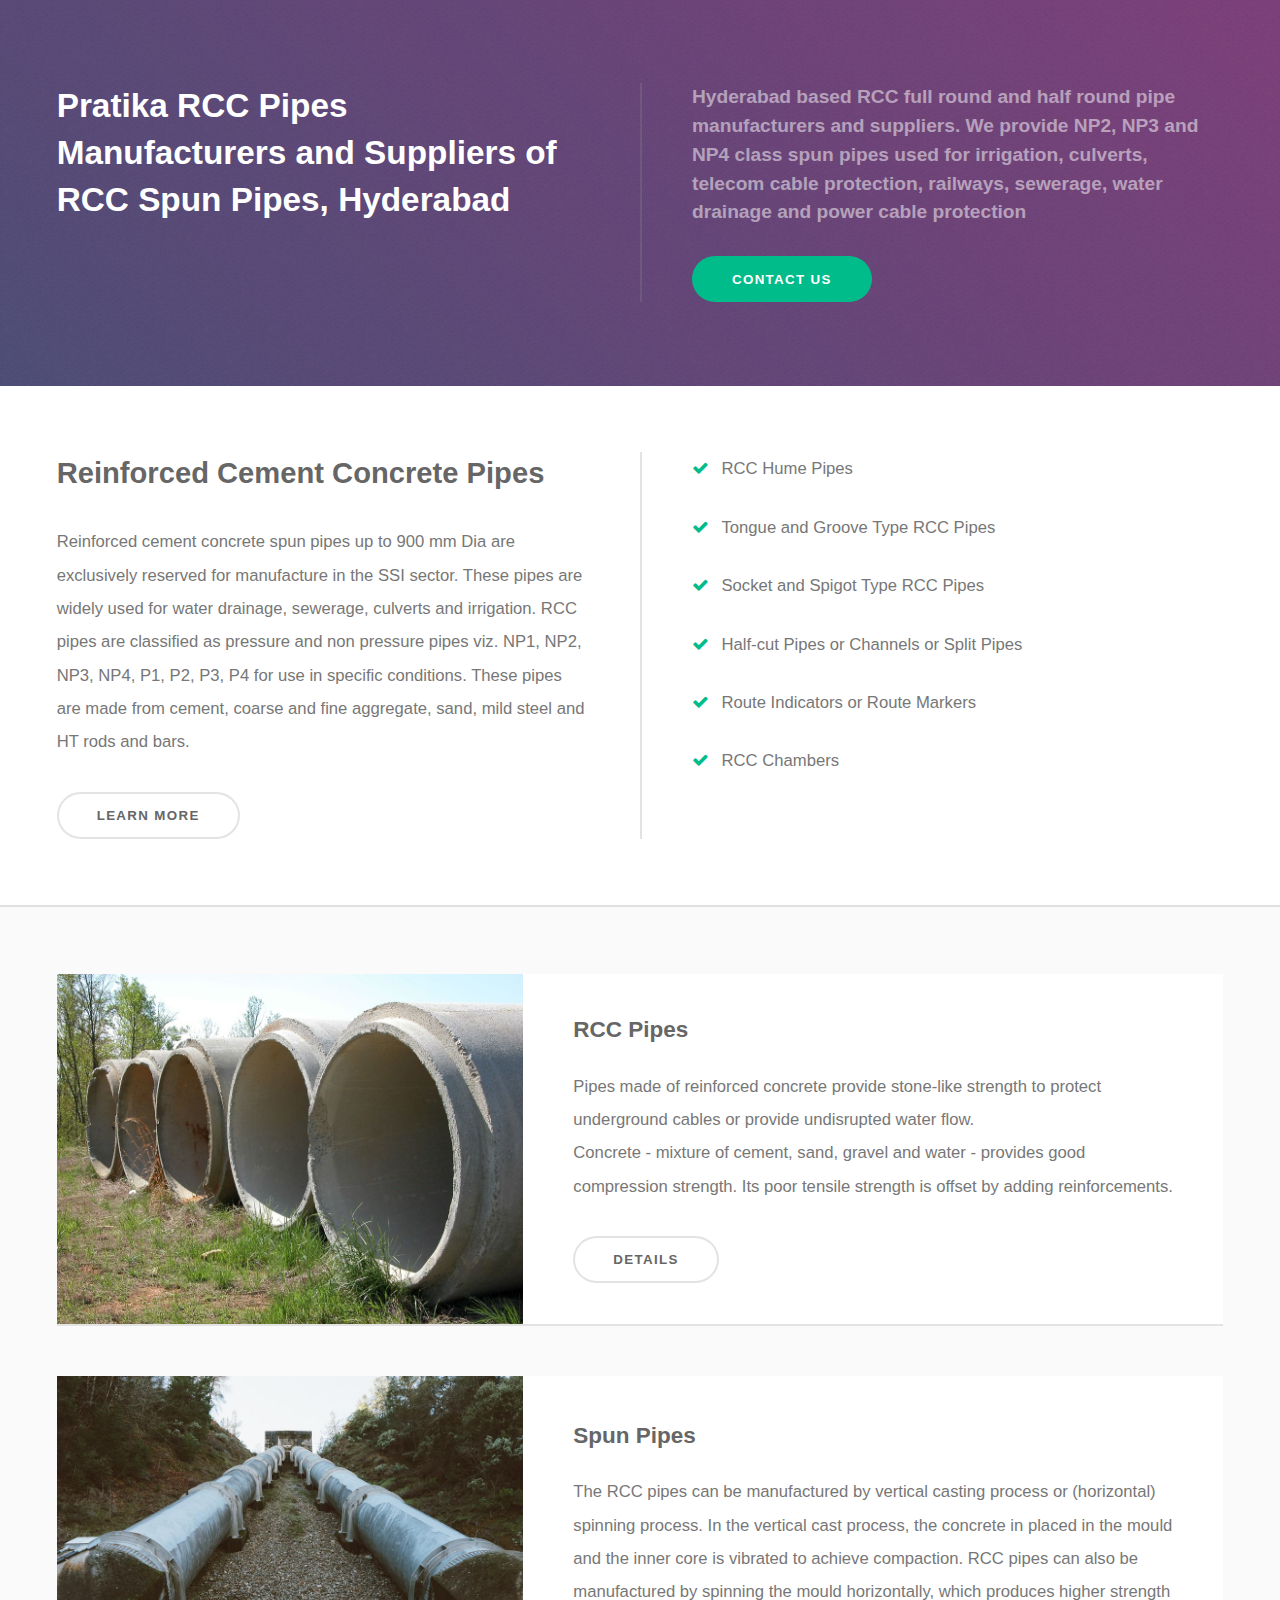
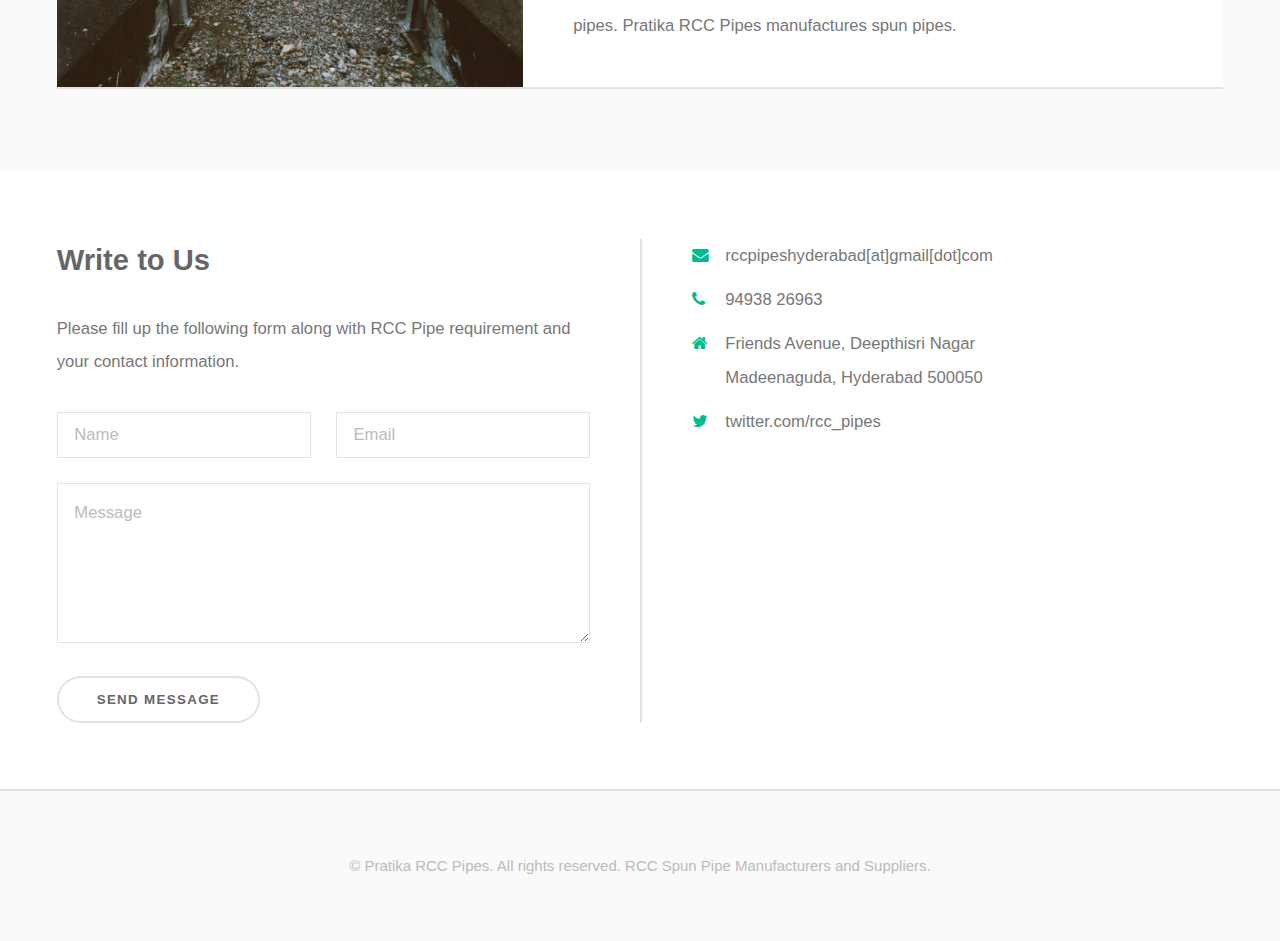
<file: index.html>
<!DOCTYPE HTML>
<html lang="en">
	<head>
		<title>Pratika RCC Pipes - RCC Pipe Manufacturers and Suppliers Hyderabad</title>
		<meta name="description" content="Hyderabad based RCC full round and half round pipe manufacturers and suppliers. We provide NP2, NP3, NP4 class spun pipes used for irrigation, culverts, telecom cable protection, railways, sewerage, water drainage and power cable protection.">
		<meta charset="utf-8" />
		<meta name="author" content="Pratika RCC Pipes (https://twitter.com/rcc_pipes)">
		<meta name="viewport" content="width=device-width, initial-scale=1" />
		  <meta property="og:site_name" content="Pratika RCC Pipes">
		  <meta property="og:title" content="Pratika RCC Pipes - RCC Pipe Manufacturers and Suppliers Hyderabad">
		  <meta property="og:description" content="Hyderabad based RCC full round and half round pipe manufacturers and suppliers. We provide NP2, NP3, NP4 class spun pipes used for irrigation, culverts, telecom cable protection, railways, sewerage, water drainage and power cable protection.">
		  <meta property="og:type" content="website">
		  <meta property="og:image" content="https://raw.githubusercontent.com/rccpipes/rccpipes.github.io/master/pratika-rcc-pipes.jpg">
		  <meta property="og:url" content="http://pratikarccpipes.com">
		<link rel="icon" href="/assets/favicon.ico" type="image/x-icon" />
		<link rel="icon" type="image/png" sizes="192x192"  href="/images/android-icon-192x192.png">
		<!--[if lte IE 8]><script src="assets/js/ie/html5shiv.js"></script><![endif]-->
		<link rel="stylesheet" href="assets/css/main.css" />
		<!--[if lte IE 9]><link rel="stylesheet" href="assets/css/ie9.css" /><![endif]-->
	</head>
	<body>

		<!-- Banner -->
			<section id="banner">
				<div class="inner split">
					<section>
						<h1>Pratika RCC Pipes</h1><h2><a href="http://pratikarccpipes.com">Manufacturers and Suppliers of RCC Spun Pipes, Hyderabad</a></h2>
					</section>
					<section>
						<p>Hyderabad based RCC full round and half round pipe manufacturers and suppliers. We provide NP2, NP3 and NP4 class spun pipes used for irrigation, culverts, telecom cable protection, railways, sewerage, water drainage and power cable protection</p>
						<ul class="actions">
							<li><a href="/rcc-pipe-supplier-contact.html" class="button special">Contact Us</a></li>
						</ul>
					</section>
				</div>
			</section>

		<!-- One -->
			<section id="one" class="wrapper">
				<div class="inner split">
					<section>
						<h2>Reinforced Cement Concrete Pipes</h2>
						<p>Reinforced cement concrete spun pipes up to 900 mm Dia are exclusively reserved for manufacture in the SSI sector. These pipes are widely used for water drainage, sewerage, culverts and irrigation. RCC pipes are classified as pressure and non pressure pipes viz. NP1, NP2, NP3, NP4, P1, P2, P3, P4 for use in specific conditions. These pipes are made from cement, coarse and fine aggregate, sand, mild steel and HT rods and bars.</p>
						<ul class="actions">
							<li><a href="/product-catalog.html" class="button alt">Learn more</a></li>
						</ul>
					</section>
					<section>
						<ul class="checklist">
							<li>RCC Hume Pipes</li>
							<li>Tongue and Groove Type RCC Pipes</li>
							<li>Socket and Spigot Type RCC Pipes</li>
							<li>Half-cut Pipes or Channels or Split Pipes</li>
							<li>Route Indicators or Route Markers </li>
							<li>RCC Chambers</li>
						</ul>
					</section>
				</div>
			</section>

		<!-- Two -->
			<section id="two" class="wrapper style2 alt">
				<div class="inner">
					<div class="spotlight">
						<div class="image">
							<img src="images/rcc-spun-pipe-hyderabad.jpg" alt="RCC Hume Pipes Hyderabad" />
						</div>
						<div class="content">
							<h3>RCC Pipes</h3>
							<p>Pipes made of reinforced concrete provide stone-like strength to protect underground cables or provide undisrupted water flow. <br/> Concrete - mixture of cement, sand, gravel and water - provides good compression strength. Its poor tensile strength is offset by adding reinforcements. </p>
							<ul class="actions">
								<li><a href="/product-catalog.html" class="button alt">Details</a></li>
							</ul>
						</div>
					</div>
					<div class="spotlight">
						<div class="image">
							<img src="images/rcc-full-round-pipe-hyderabad.jpg" alt="Rcc spun pipes Hyderabad" />
						</div>
						<div class="content">
							<h3>Spun Pipes</h3>
							<p>The RCC pipes can be manufactured by vertical casting process or (horizontal) spinning process. In the vertical cast process, the concrete in placed in the mould and the inner core is vibrated to achieve compaction. RCC pipes can also be manufactured by spinning the mould horizontally, which  produces higher strength pipes. Pratika RCC Pipes manufactures spun pipes.</p>
						</div>
					</div>
				</div>
			</section>

		<!-- Contact -->
			<section id="contact" class="wrapper">
				<div class="inner split">
					<section>
						<h2>Write to Us</h2>
						<p>Please fill up the following form along with RCC Pipe requirement and your contact information.</p>
						<form action="https://formspree.io/rccpipeshyderabad+sitelisting@gmail.com" class="alt" method="POST">
							<div class="row uniform">
								<div class="6u 12u$(xsmall)">
									<input name="name" placeholder="Name" type="text">
								</div>
								<div class="6u$ 12u$(xsmall)">
									<input name="email" placeholder="Email" type="email">
								</div>
								<div class="12u$">
									<textarea name="message" placeholder="Message" rows="4"></textarea>
 								</div>
 							</div>
 							<ul class="actions">
 								<li><input class="alt" value="Send message" type="submit"></li>
 							</ul>
 						</form>
					</section>
					<section>
						<ul class="contact">
							<li class="fa-envelope"><a href="mailto:rccpipeshyderabad+sitelisting@gmail.com">rccpipeshyderabad[at]gmail[dot]com</a></li>
							<li class="fa-phone">94938 26963</li>
							<li class="fa-home">Friends Avenue, Deepthisri Nagar<br/>Madeenaguda, Hyderabad 500050</li>
							<li class="fa-twitter"><a href="https://twitter.com/rcc_pipes">twitter.com/rcc_pipes</a></li>
						</ul>
					</section>
				</div>
			</section>

		<!-- Footer -->
			<footer id="footer">
				<div class="copyright">
					&copy; Pratika RCC Pipes. All rights reserved. <a href="http://pratikarccpipes.com">RCC Spun Pipe Manufacturers and Suppliers</a>.
				</div>
			</footer>

		<!-- Scripts -->
			<script src="assets/js/jquery.min.js"></script>
			<script src="assets/js/skel.min.js"></script>
			<script src="assets/js/util.js"></script>
			<!--[if lte IE 8]><script src="assets/js/ie/respond.min.js"></script><![endif]-->
			<script src="assets/js/main.js"></script>

	</body>
</html>
</file>
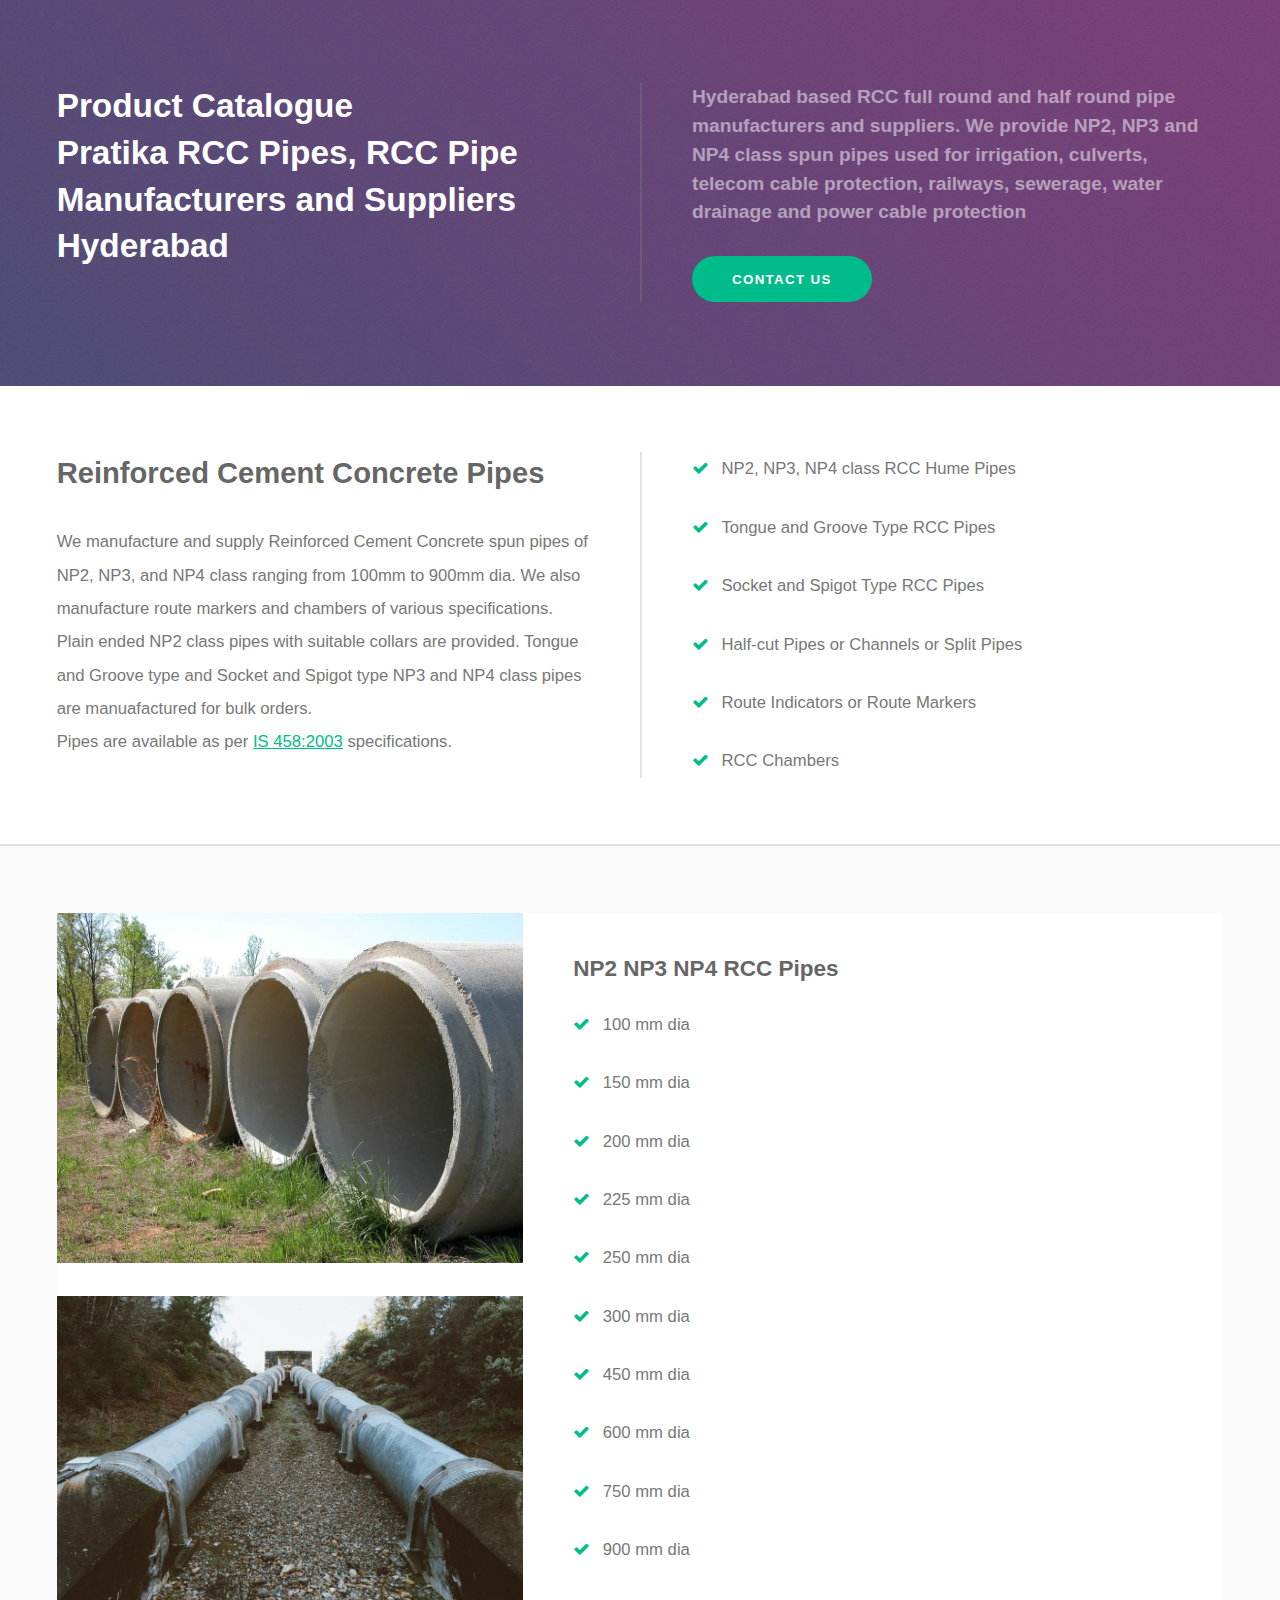
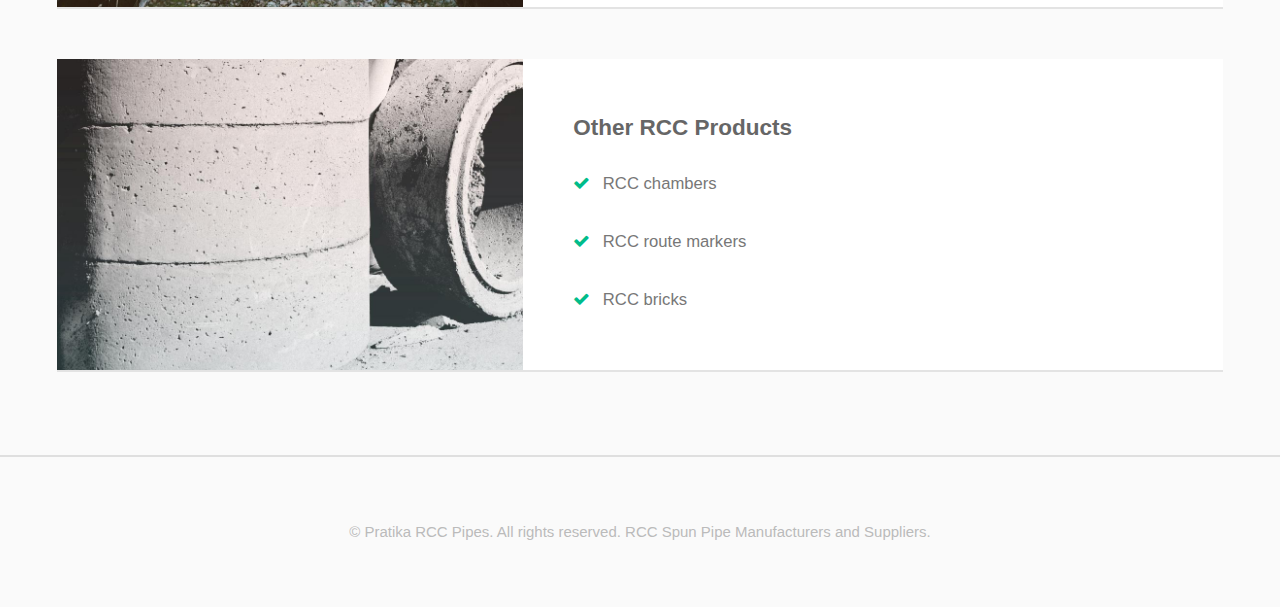
<file: product-catalog.html>
<!DOCTYPE HTML>
<html lang="en">
	<head>
		<title>Products - Pratika RCC Pipes - RCC Pipe Manufacturers and Suppliers Hyderabad</title>
		<meta name="description" content="Product catalog of RCC items supplied by Pratika RCC pipes.">
		<meta charset="utf-8" />
		<meta name="author" content="Pratika RCC Pipes (https://twitter.com/rcc_pipes)">
		<meta name="viewport" content="width=device-width, initial-scale=1" />
		  <meta property="og:site_name" content="Pratika RCC Pipes">
		  <meta property="og:title" content="Pratika RCC Pipes - RCC Pipe Manufacturers and Suppliers Hyderabad">
		  <meta property="og:description" content="Hyderabad based RCC full round and half round pipe manufacturers and suppliers. We provide NP1, NP2, NP3 class spun pipes used for irrigation, culverts, telecom cable protection, railways, sewerage, water drainage and power cable protection.">
		  <meta property="og:type" content="website">
		  <meta property="og:image" content="https://raw.githubusercontent.com/rccpipes/rccpipes.github.io/master/pratika-rcc-pipes.jpg">
		  <meta property="og:url" content="http://pratikarccpipes.com">
		<!--[if lte IE 8]><script src="assets/js/ie/html5shiv.js"></script><![endif]-->
		<link rel="stylesheet" href="assets/css/main.css" />
		<!--[if lte IE 9]><link rel="stylesheet" href="assets/css/ie9.css" /><![endif]-->
	</head>
	<body>
				<!-- Banner -->
			<section id="banner">
				<div class="inner split">
					<section>
						<h1>Product Catalogue</h1><h2><a href="http://pratikarccpipes.com">Pratika RCC Pipes, RCC Pipe Manufacturers and Suppliers Hyderabad</a></h2>
					</section>
					<section>
						<p>Hyderabad based RCC full round and half round pipe manufacturers and suppliers. We provide NP2, NP3 and NP4 class spun pipes used for irrigation, culverts, telecom cable protection, railways, sewerage, water drainage and power cable protection</p>
						<ul class="actions">
							<li><a href="/rcc-pipe-supplier-contact.html" class="button special">Contact Us</a></li>
						</ul>
					</section>
				</div>
			</section>

		<!-- One -->
			<section id="one" class="wrapper">
				<div class="inner split">
					<section>
						<h2>Reinforced Cement Concrete Pipes</h2>
						<p>We manufacture and supply Reinforced Cement Concrete spun pipes of NP2, NP3, and NP4 class ranging from 100mm to 900mm dia. We also manufacture route markers and chambers of various specifications.<br/>
						Plain ended NP2 class pipes with suitable collars are provided. Tongue and Groove type and Socket and Spigot type NP3 and NP4 class pipes are manuafactured for bulk orders.<br/>
						Pipes are available as per <a href="http://pratikarccpipes.com/files/IS%20458%202003%20SPECIFICATION%20PRECAST%20CONCRETE%20PIPES%20WITH%20AND%20WITHOUT%20REINFORCEMENT.pdf">IS 458:2003</a> specifications.	
						</p>
					</section>
					<section>
						<ul class="checklist">
							<li>NP2, NP3, NP4 class RCC Hume Pipes</li>
							<li>Tongue and Groove Type RCC Pipes</li>
							<li>Socket and Spigot Type RCC Pipes</li>
							<li>Half-cut Pipes or Channels or Split Pipes</li>
							<li>Route Indicators or Route Markers </li>
							<li>RCC Chambers</li>
						</ul>
					</section>
				</div>
			</section>

		<!-- Two -->
			<section id="two" class="wrapper style2 alt">
				<div class="inner">
					<div class="spotlight">
						<div class="image">
							<img src="images/rcc-spun-pipe-hyderabad.jpg" alt="RCC Hume Pipes Hyderabad" /><br/>
							<img src="images/rcc-full-round-pipe-hyderabad.jpg" alt="RCC spun pipes" />
						</div>
						<div class="content">
							<h3>NP2 NP3 NP4 RCC Pipes</h3>
						<ul class="checklist">
							<li>100 mm dia</li>
							<li>150 mm dia</li>
							<li>200 mm dia</li>
							<li>225 mm dia</li>
							<li>250 mm dia</li>
							<li>300 mm dia</li>
							<li>450 mm dia</li>
							<li>600 mm dia</li>
							<li>750 mm dia</li>
							<li>900 mm dia</li>
						</ul>
						</div>
					</div>
					<div class="spotlight">
						<div class="image">
							<img src="images/rcc-products.jpg" alt="RCC products Hyderabad" />
						</div>
						<div class="content">
							<h3>Other RCC Products</h3>
							<ul class="checklist">
							<li>RCC chambers</li>
							<li>RCC route markers</li>
							<li>RCC bricks</li>
						</ul>
						</div>
					</div>
				</div>
			</section>

		<!-- Footer -->
			<footer id="footer">
				<div class="copyright">
					&copy; Pratika RCC Pipes. All rights reserved. <a href="http://pratikarccpipes.com">RCC Spun Pipe Manufacturers and Suppliers</a>.
				</div>
			</footer>

		<!-- Scripts -->
			<script src="assets/js/jquery.min.js"></script>
			<script src="assets/js/skel.min.js"></script>
			<script src="assets/js/util.js"></script>
			<!--[if lte IE 8]><script src="assets/js/ie/respond.min.js"></script><![endif]-->
			<script src="assets/js/main.js"></script>

	</body>
</html>
</file>
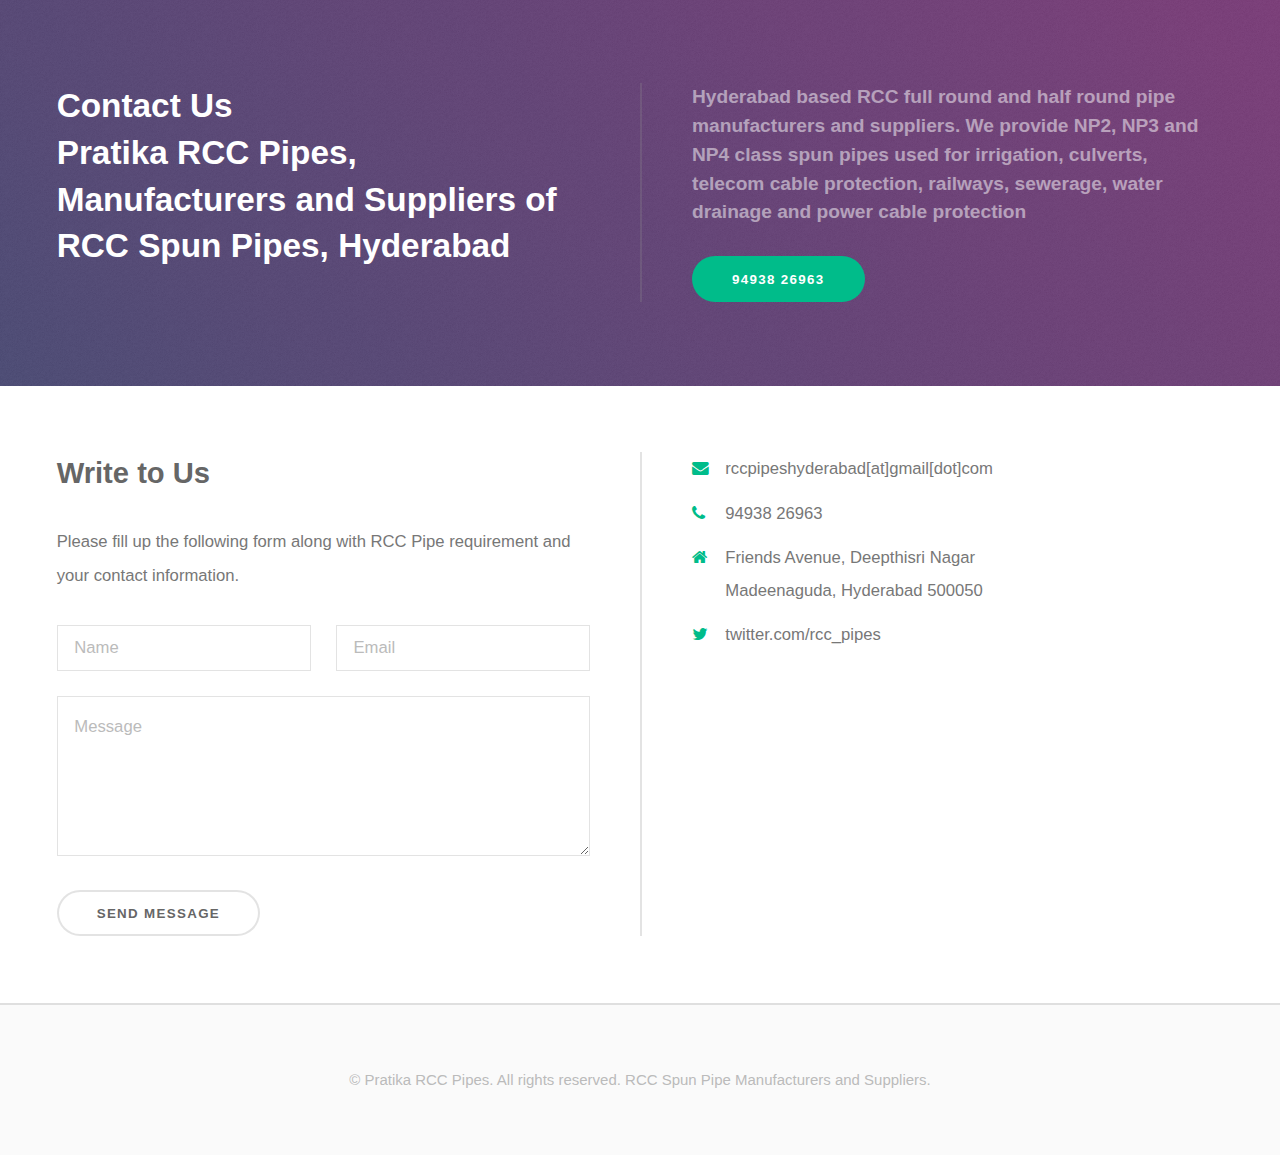
<file: rcc-pipe-supplier-contact.html>
<!DOCTYPE HTML>
<html lang="en">
	<head>
		<title>Contact Pratika RCC Pipes - RCC Pipe Manufacturers and Suppliers Hyderabad</title>
		<meta name="description" content="Contact form for Hyderabad based RCC full round and half round pipe manufacturers and suppliers.">
		<meta charset="utf-8" />
		<meta name="author" content="Pratika RCC Pipes (https://twitter.com/rcc_pipes)">
		<meta name="viewport" content="width=device-width, initial-scale=1" />
		  <meta property="og:site_name" content="Pratika RCC Pipes">
		  <meta property="og:title" content="Pratika RCC Pipes - RCC Pipe Manufacturers and Suppliers Hyderabad">
		  <meta property="og:description" content="Hyderabad based RCC full round and half round pipe manufacturers and suppliers. We provide NP1, NP2, NP3 class spun pipes used for irrigation, culverts, telecom cable protection, railways, sewerage, water drainage and power cable protection.">
		  <meta property="og:type" content="website">
		  <meta property="og:image" content="https://raw.githubusercontent.com/rccpipes/rccpipes.github.io/master/pratika-rcc-pipes.jpg">
		  <meta property="og:url" content="http://pratikarccpipes.com">
		<!--[if lte IE 8]><script src="assets/js/ie/html5shiv.js"></script><![endif]-->
		<link rel="stylesheet" href="assets/css/main.css" />
		<!--[if lte IE 9]><link rel="stylesheet" href="assets/css/ie9.css" /><![endif]-->
	</head>
	<body>

		<!-- Banner -->
			<section id="banner">
				<div class="inner split">
					<section>
						<h1>Contact Us</h1><h2><a href="http://pratikarccpipes.com">Pratika RCC Pipes, Manufacturers and Suppliers of RCC Spun Pipes, Hyderabad</a></h2>
					</section>
					<section>
						<p>Hyderabad based RCC full round and half round pipe manufacturers and suppliers. We provide NP2, NP3 and NP4 class spun pipes used for irrigation, culverts, telecom cable protection, railways, sewerage, water drainage and power cable protection</p>
						<ul class="actions">
							<li><a href="tel:+91-94938-26963" class="button special">94938 26963</a></li>
						</ul>
					</section>
				</div>
			</section>
			<!--/section-->
		<!-- Contact -->
			<section id="contact" class="wrapper">
				<div class="inner split">
					<section>
						<h2>Write to Us</h2>
						<p>Please fill up the following form along with RCC Pipe requirement and your contact information.</p>
						<form action="https://formspree.io/rccpipeshyderabad+sitelisting@gmail.com" class="alt" method="POST">
							<div class="row uniform">
								<div class="6u 12u$(xsmall)">
									<input name="name" placeholder="Name" type="text">
								</div>
								<div class="6u$ 12u$(xsmall)">
									<input name="email" placeholder="Email" type="email">
								</div>
								<div class="12u$">
									<textarea name="message" placeholder="Message" rows="4"></textarea>
 								</div>
 							</div>
 							<ul class="actions">
 								<li><input class="alt" value="Send message" type="submit"></li>
 							</ul>
 						</form>
					</section>
					<section>
						<ul class="contact">
							<!-- li class="fa-facebook"><a href="#">facebook.com/untitled-tld</a></li -->
							<li class="fa-envelope"><a href="mailto:rccpipeshyderabad+sitelisting@gmail.com">rccpipeshyderabad[at]gmail[dot]com</a></li>
							<li class="fa-phone">94938 26963</li>
							<li class="fa-home">Friends Avenue, Deepthisri Nagar<br/>Madeenaguda, Hyderabad 500050</li>
							<li class="fa-twitter"><a href="https://twitter.com/rcc_pipes">twitter.com/rcc_pipes</a></li>
						</ul>
					</section>
				</div>
			</section>

		<!-- Footer -->
			<footer id="footer">
				<div class="copyright">
					&copy; Pratika RCC Pipes. All rights reserved. <a href="http://pratikarccpipes.com">RCC Spun Pipe Manufacturers and Suppliers</a>.
				</div>
			</footer>

		<!-- Scripts -->
			<script src="assets/js/jquery.min.js"></script>
			<script src="assets/js/skel.min.js"></script>
			<script src="assets/js/util.js"></script>
			<!--[if lte IE 8]><script src="assets/js/ie/respond.min.js"></script><![endif]-->
			<script src="assets/js/main.js"></script>

	</body>
</html>
</file>
<file: assets/css/ie9.css>
/*
	Prism by TEMPLATED
	templated.co @templatedco
	Released for free under the Creative Commons Attribution 3.0 license (templated.co/license)
*/

/* Split */

	.split:after {
		content: '';
		display: block;
		clear: both;
	}

	.split > * {
		float: left;
	}

/* Spotlight */

	.spotlight:after {
		content: '';
		display: block;
		clear: both;
	}

	.spotlight .image {
		float: left;
	}

	.spotlight .content {
		float: left;
	}

/* Banner */

	#banner {
		background: #4A4771;
	}
</file>
<file: assets/css/main.css>
@import url(font-awesome.min.css);

/*
	Prism by TEMPLATED
	templated.co @templatedco
	Released for free under the Creative Commons Attribution 3.0 license (templated.co/license)
*/

/* Reset */

	html, body, div, span, applet, object, iframe, h1, h2, h3, h4, h5, h6, p, blockquote, pre, a, abbr, acronym, address, big, cite, code, del, dfn, em, img, ins, kbd, q, s, samp, small, strike, strong, sub, sup, tt, var, b, u, i, center, dl, dt, dd, ol, ul, li, fieldset, form, label, legend, table, caption, tbody, tfoot, thead, tr, th, td, article, aside, canvas, details, embed, figure, figcaption, footer, header, hgroup, menu, nav, output, ruby, section, summary, time, mark, audio, video {
		margin: 0;
		padding: 0;
		border: 0;
		font-size: 100%;
		font: inherit;
		vertical-align: baseline;
	}

	article, aside, details, figcaption, figure, footer, header, hgroup, menu, nav, section {
		display: block;
	}

	body {
		line-height: 1;
	}

	ol, ul {
		list-style: none;
	}

	blockquote, q {
		quotes: none;
	}

	blockquote:before, blockquote:after, q:before, q:after {
		content: '';
		content: none;
	}

	table {
		border-collapse: collapse;
		border-spacing: 0;
	}

	body {
		-webkit-text-size-adjust: none;
	}

/* Box Model */

	*, *:before, *:after {
		-moz-box-sizing: border-box;
		-webkit-box-sizing: border-box;
		box-sizing: border-box;
	}

/* Grid */

	.row {
		border-bottom: solid 1px transparent;
		-moz-box-sizing: border-box;
		-webkit-box-sizing: border-box;
		box-sizing: border-box;
	}

	.row > * {
		float: left;
		-moz-box-sizing: border-box;
		-webkit-box-sizing: border-box;
		box-sizing: border-box;
	}

	.row:after, .row:before {
		content: '';
		display: block;
		clear: both;
		height: 0;
	}

	.row.uniform > * > :first-child {
		margin-top: 0;
	}

	.row.uniform > * > :last-child {
		margin-bottom: 0;
	}

	.row.\30 \25 > * {
		padding: 0 0 0 0em;
	}

	.row.\30 \25 {
		margin: 0 0 -1px 0em;
	}

	.row.uniform.\30 \25 > * {
		padding: 0em 0 0 0em;
	}

	.row.uniform.\30 \25 {
		margin: 0em 0 -1px 0em;
	}

	.row > * {
		padding: 0 0 0 2em;
	}

	.row {
		margin: 0 0 -1px -2em;
	}

	.row.uniform > * {
		padding: 2em 0 0 2em;
	}

	.row.uniform {
		margin: -2em 0 -1px -2em;
	}

	.row.\32 00\25 > * {
		padding: 0 0 0 4em;
	}

	.row.\32 00\25 {
		margin: 0 0 -1px -4em;
	}

	.row.uniform.\32 00\25 > * {
		padding: 4em 0 0 4em;
	}

	.row.uniform.\32 00\25 {
		margin: -4em 0 -1px -4em;
	}

	.row.\31 50\25 > * {
		padding: 0 0 0 3em;
	}

	.row.\31 50\25 {
		margin: 0 0 -1px -3em;
	}

	.row.uniform.\31 50\25 > * {
		padding: 3em 0 0 3em;
	}

	.row.uniform.\31 50\25 {
		margin: -3em 0 -1px -3em;
	}

	.row.\35 0\25 > * {
		padding: 0 0 0 1em;
	}

	.row.\35 0\25 {
		margin: 0 0 -1px -1em;
	}

	.row.uniform.\35 0\25 > * {
		padding: 1em 0 0 1em;
	}

	.row.uniform.\35 0\25 {
		margin: -1em 0 -1px -1em;
	}

	.row.\32 5\25 > * {
		padding: 0 0 0 0.5em;
	}

	.row.\32 5\25 {
		margin: 0 0 -1px -0.5em;
	}

	.row.uniform.\32 5\25 > * {
		padding: 0.5em 0 0 0.5em;
	}

	.row.uniform.\32 5\25 {
		margin: -0.5em 0 -1px -0.5em;
	}

	.\31 2u, .\31 2u\24 {
		width: 100%;
		clear: none;
		margin-left: 0;
	}

	.\31 1u, .\31 1u\24 {
		width: 91.6666666667%;
		clear: none;
		margin-left: 0;
	}

	.\31 0u, .\31 0u\24 {
		width: 83.3333333333%;
		clear: none;
		margin-left: 0;
	}

	.\39 u, .\39 u\24 {
		width: 75%;
		clear: none;
		margin-left: 0;
	}

	.\38 u, .\38 u\24 {
		width: 66.6666666667%;
		clear: none;
		margin-left: 0;
	}

	.\37 u, .\37 u\24 {
		width: 58.3333333333%;
		clear: none;
		margin-left: 0;
	}

	.\36 u, .\36 u\24 {
		width: 50%;
		clear: none;
		margin-left: 0;
	}

	.\35 u, .\35 u\24 {
		width: 41.6666666667%;
		clear: none;
		margin-left: 0;
	}

	.\34 u, .\34 u\24 {
		width: 33.3333333333%;
		clear: none;
		margin-left: 0;
	}

	.\33 u, .\33 u\24 {
		width: 25%;
		clear: none;
		margin-left: 0;
	}

	.\32 u, .\32 u\24 {
		width: 16.6666666667%;
		clear: none;
		margin-left: 0;
	}

	.\31 u, .\31 u\24 {
		width: 8.3333333333%;
		clear: none;
		margin-left: 0;
	}

	.\31 2u\24 + *,
	.\31 1u\24 + *,
	.\31 0u\24 + *,
	.\39 u\24 + *,
	.\38 u\24 + *,
	.\37 u\24 + *,
	.\36 u\24 + *,
	.\35 u\24 + *,
	.\34 u\24 + *,
	.\33 u\24 + *,
	.\32 u\24 + *,
	.\31 u\24 + * {
		clear: left;
	}

	.\-11u {
		margin-left: 91.66667%;
	}

	.\-10u {
		margin-left: 83.33333%;
	}

	.\-9u {
		margin-left: 75%;
	}

	.\-8u {
		margin-left: 66.66667%;
	}

	.\-7u {
		margin-left: 58.33333%;
	}

	.\-6u {
		margin-left: 50%;
	}

	.\-5u {
		margin-left: 41.66667%;
	}

	.\-4u {
		margin-left: 33.33333%;
	}

	.\-3u {
		margin-left: 25%;
	}

	.\-2u {
		margin-left: 16.66667%;
	}

	.\-1u {
		margin-left: 8.33333%;
	}

	@media screen and (max-width: 1680px) {

		.row > * {
			padding: 0 0 0 2em;
		}

		.row {
			margin: 0 0 -1px -2em;
		}

		.row.uniform > * {
			padding: 2em 0 0 2em;
		}

		.row.uniform {
			margin: -2em 0 -1px -2em;
		}

		.row.\32 00\25 > * {
			padding: 0 0 0 4em;
		}

		.row.\32 00\25 {
			margin: 0 0 -1px -4em;
		}

		.row.uniform.\32 00\25 > * {
			padding: 4em 0 0 4em;
		}

		.row.uniform.\32 00\25 {
			margin: -4em 0 -1px -4em;
		}

		.row.\31 50\25 > * {
			padding: 0 0 0 3em;
		}

		.row.\31 50\25 {
			margin: 0 0 -1px -3em;
		}

		.row.uniform.\31 50\25 > * {
			padding: 3em 0 0 3em;
		}

		.row.uniform.\31 50\25 {
			margin: -3em 0 -1px -3em;
		}

		.row.\35 0\25 > * {
			padding: 0 0 0 1em;
		}

		.row.\35 0\25 {
			margin: 0 0 -1px -1em;
		}

		.row.uniform.\35 0\25 > * {
			padding: 1em 0 0 1em;
		}

		.row.uniform.\35 0\25 {
			margin: -1em 0 -1px -1em;
		}

		.row.\32 5\25 > * {
			padding: 0 0 0 0.5em;
		}

		.row.\32 5\25 {
			margin: 0 0 -1px -0.5em;
		}

		.row.uniform.\32 5\25 > * {
			padding: 0.5em 0 0 0.5em;
		}

		.row.uniform.\32 5\25 {
			margin: -0.5em 0 -1px -0.5em;
		}

		.\31 2u\28xlarge\29, .\31 2u\24\28xlarge\29 {
			width: 100%;
			clear: none;
			margin-left: 0;
		}

		.\31 1u\28xlarge\29, .\31 1u\24\28xlarge\29 {
			width: 91.6666666667%;
			clear: none;
			margin-left: 0;
		}

		.\31 0u\28xlarge\29, .\31 0u\24\28xlarge\29 {
			width: 83.3333333333%;
			clear: none;
			margin-left: 0;
		}

		.\39 u\28xlarge\29, .\39 u\24\28xlarge\29 {
			width: 75%;
			clear: none;
			margin-left: 0;
		}

		.\38 u\28xlarge\29, .\38 u\24\28xlarge\29 {
			width: 66.6666666667%;
			clear: none;
			margin-left: 0;
		}

		.\37 u\28xlarge\29, .\37 u\24\28xlarge\29 {
			width: 58.3333333333%;
			clear: none;
			margin-left: 0;
		}

		.\36 u\28xlarge\29, .\36 u\24\28xlarge\29 {
			width: 50%;
			clear: none;
			margin-left: 0;
		}

		.\35 u\28xlarge\29, .\35 u\24\28xlarge\29 {
			width: 41.6666666667%;
			clear: none;
			margin-left: 0;
		}

		.\34 u\28xlarge\29, .\34 u\24\28xlarge\29 {
			width: 33.3333333333%;
			clear: none;
			margin-left: 0;
		}

		.\33 u\28xlarge\29, .\33 u\24\28xlarge\29 {
			width: 25%;
			clear: none;
			margin-left: 0;
		}

		.\32 u\28xlarge\29, .\32 u\24\28xlarge\29 {
			width: 16.6666666667%;
			clear: none;
			margin-left: 0;
		}

		.\31 u\28xlarge\29, .\31 u\24\28xlarge\29 {
			width: 8.3333333333%;
			clear: none;
			margin-left: 0;
		}

		.\31 2u\24\28xlarge\29 + *,
		.\31 1u\24\28xlarge\29 + *,
		.\31 0u\24\28xlarge\29 + *,
		.\39 u\24\28xlarge\29 + *,
		.\38 u\24\28xlarge\29 + *,
		.\37 u\24\28xlarge\29 + *,
		.\36 u\24\28xlarge\29 + *,
		.\35 u\24\28xlarge\29 + *,
		.\34 u\24\28xlarge\29 + *,
		.\33 u\24\28xlarge\29 + *,
		.\32 u\24\28xlarge\29 + *,
		.\31 u\24\28xlarge\29 + * {
			clear: left;
		}

		.\-11u\28xlarge\29 {
			margin-left: 91.66667%;
		}

		.\-10u\28xlarge\29 {
			margin-left: 83.33333%;
		}

		.\-9u\28xlarge\29 {
			margin-left: 75%;
		}

		.\-8u\28xlarge\29 {
			margin-left: 66.66667%;
		}

		.\-7u\28xlarge\29 {
			margin-left: 58.33333%;
		}

		.\-6u\28xlarge\29 {
			margin-left: 50%;
		}

		.\-5u\28xlarge\29 {
			margin-left: 41.66667%;
		}

		.\-4u\28xlarge\29 {
			margin-left: 33.33333%;
		}

		.\-3u\28xlarge\29 {
			margin-left: 25%;
		}

		.\-2u\28xlarge\29 {
			margin-left: 16.66667%;
		}

		.\-1u\28xlarge\29 {
			margin-left: 8.33333%;
		}

	}

	@media screen and (max-width: 1366px) {

		.row > * {
			padding: 0 0 0 1.5em;
		}

		.row {
			margin: 0 0 -1px -1.5em;
		}

		.row.uniform > * {
			padding: 1.5em 0 0 1.5em;
		}

		.row.uniform {
			margin: -1.5em 0 -1px -1.5em;
		}

		.row.\32 00\25 > * {
			padding: 0 0 0 3em;
		}

		.row.\32 00\25 {
			margin: 0 0 -1px -3em;
		}

		.row.uniform.\32 00\25 > * {
			padding: 3em 0 0 3em;
		}

		.row.uniform.\32 00\25 {
			margin: -3em 0 -1px -3em;
		}

		.row.\31 50\25 > * {
			padding: 0 0 0 2.25em;
		}

		.row.\31 50\25 {
			margin: 0 0 -1px -2.25em;
		}

		.row.uniform.\31 50\25 > * {
			padding: 2.25em 0 0 2.25em;
		}

		.row.uniform.\31 50\25 {
			margin: -2.25em 0 -1px -2.25em;
		}

		.row.\35 0\25 > * {
			padding: 0 0 0 0.75em;
		}

		.row.\35 0\25 {
			margin: 0 0 -1px -0.75em;
		}

		.row.uniform.\35 0\25 > * {
			padding: 0.75em 0 0 0.75em;
		}

		.row.uniform.\35 0\25 {
			margin: -0.75em 0 -1px -0.75em;
		}

		.row.\32 5\25 > * {
			padding: 0 0 0 0.375em;
		}

		.row.\32 5\25 {
			margin: 0 0 -1px -0.375em;
		}

		.row.uniform.\32 5\25 > * {
			padding: 0.375em 0 0 0.375em;
		}

		.row.uniform.\32 5\25 {
			margin: -0.375em 0 -1px -0.375em;
		}

		.\31 2u\28large\29, .\31 2u\24\28large\29 {
			width: 100%;
			clear: none;
			margin-left: 0;
		}

		.\31 1u\28large\29, .\31 1u\24\28large\29 {
			width: 91.6666666667%;
			clear: none;
			margin-left: 0;
		}

		.\31 0u\28large\29, .\31 0u\24\28large\29 {
			width: 83.3333333333%;
			clear: none;
			margin-left: 0;
		}

		.\39 u\28large\29, .\39 u\24\28large\29 {
			width: 75%;
			clear: none;
			margin-left: 0;
		}

		.\38 u\28large\29, .\38 u\24\28large\29 {
			width: 66.6666666667%;
			clear: none;
			margin-left: 0;
		}

		.\37 u\28large\29, .\37 u\24\28large\29 {
			width: 58.3333333333%;
			clear: none;
			margin-left: 0;
		}

		.\36 u\28large\29, .\36 u\24\28large\29 {
			width: 50%;
			clear: none;
			margin-left: 0;
		}

		.\35 u\28large\29, .\35 u\24\28large\29 {
			width: 41.6666666667%;
			clear: none;
			margin-left: 0;
		}

		.\34 u\28large\29, .\34 u\24\28large\29 {
			width: 33.3333333333%;
			clear: none;
			margin-left: 0;
		}

		.\33 u\28large\29, .\33 u\24\28large\29 {
			width: 25%;
			clear: none;
			margin-left: 0;
		}

		.\32 u\28large\29, .\32 u\24\28large\29 {
			width: 16.6666666667%;
			clear: none;
			margin-left: 0;
		}

		.\31 u\28large\29, .\31 u\24\28large\29 {
			width: 8.3333333333%;
			clear: none;
			margin-left: 0;
		}

		.\31 2u\24\28large\29 + *,
		.\31 1u\24\28large\29 + *,
		.\31 0u\24\28large\29 + *,
		.\39 u\24\28large\29 + *,
		.\38 u\24\28large\29 + *,
		.\37 u\24\28large\29 + *,
		.\36 u\24\28large\29 + *,
		.\35 u\24\28large\29 + *,
		.\34 u\24\28large\29 + *,
		.\33 u\24\28large\29 + *,
		.\32 u\24\28large\29 + *,
		.\31 u\24\28large\29 + * {
			clear: left;
		}

		.\-11u\28large\29 {
			margin-left: 91.66667%;
		}

		.\-10u\28large\29 {
			margin-left: 83.33333%;
		}

		.\-9u\28large\29 {
			margin-left: 75%;
		}

		.\-8u\28large\29 {
			margin-left: 66.66667%;
		}

		.\-7u\28large\29 {
			margin-left: 58.33333%;
		}

		.\-6u\28large\29 {
			margin-left: 50%;
		}

		.\-5u\28large\29 {
			margin-left: 41.66667%;
		}

		.\-4u\28large\29 {
			margin-left: 33.33333%;
		}

		.\-3u\28large\29 {
			margin-left: 25%;
		}

		.\-2u\28large\29 {
			margin-left: 16.66667%;
		}

		.\-1u\28large\29 {
			margin-left: 8.33333%;
		}

	}

	@media screen and (max-width: 980px) {

		.row > * {
			padding: 0 0 0 1.5em;
		}

		.row {
			margin: 0 0 -1px -1.5em;
		}

		.row.uniform > * {
			padding: 1.5em 0 0 1.5em;
		}

		.row.uniform {
			margin: -1.5em 0 -1px -1.5em;
		}

		.row.\32 00\25 > * {
			padding: 0 0 0 3em;
		}

		.row.\32 00\25 {
			margin: 0 0 -1px -3em;
		}

		.row.uniform.\32 00\25 > * {
			padding: 3em 0 0 3em;
		}

		.row.uniform.\32 00\25 {
			margin: -3em 0 -1px -3em;
		}

		.row.\31 50\25 > * {
			padding: 0 0 0 2.25em;
		}

		.row.\31 50\25 {
			margin: 0 0 -1px -2.25em;
		}

		.row.uniform.\31 50\25 > * {
			padding: 2.25em 0 0 2.25em;
		}

		.row.uniform.\31 50\25 {
			margin: -2.25em 0 -1px -2.25em;
		}

		.row.\35 0\25 > * {
			padding: 0 0 0 0.75em;
		}

		.row.\35 0\25 {
			margin: 0 0 -1px -0.75em;
		}

		.row.uniform.\35 0\25 > * {
			padding: 0.75em 0 0 0.75em;
		}

		.row.uniform.\35 0\25 {
			margin: -0.75em 0 -1px -0.75em;
		}

		.row.\32 5\25 > * {
			padding: 0 0 0 0.375em;
		}

		.row.\32 5\25 {
			margin: 0 0 -1px -0.375em;
		}

		.row.uniform.\32 5\25 > * {
			padding: 0.375em 0 0 0.375em;
		}

		.row.uniform.\32 5\25 {
			margin: -0.375em 0 -1px -0.375em;
		}

		.\31 2u\28medium\29, .\31 2u\24\28medium\29 {
			width: 100%;
			clear: none;
			margin-left: 0;
		}

		.\31 1u\28medium\29, .\31 1u\24\28medium\29 {
			width: 91.6666666667%;
			clear: none;
			margin-left: 0;
		}

		.\31 0u\28medium\29, .\31 0u\24\28medium\29 {
			width: 83.3333333333%;
			clear: none;
			margin-left: 0;
		}

		.\39 u\28medium\29, .\39 u\24\28medium\29 {
			width: 75%;
			clear: none;
			margin-left: 0;
		}

		.\38 u\28medium\29, .\38 u\24\28medium\29 {
			width: 66.6666666667%;
			clear: none;
			margin-left: 0;
		}

		.\37 u\28medium\29, .\37 u\24\28medium\29 {
			width: 58.3333333333%;
			clear: none;
			margin-left: 0;
		}

		.\36 u\28medium\29, .\36 u\24\28medium\29 {
			width: 50%;
			clear: none;
			margin-left: 0;
		}

		.\35 u\28medium\29, .\35 u\24\28medium\29 {
			width: 41.6666666667%;
			clear: none;
			margin-left: 0;
		}

		.\34 u\28medium\29, .\34 u\24\28medium\29 {
			width: 33.3333333333%;
			clear: none;
			margin-left: 0;
		}

		.\33 u\28medium\29, .\33 u\24\28medium\29 {
			width: 25%;
			clear: none;
			margin-left: 0;
		}

		.\32 u\28medium\29, .\32 u\24\28medium\29 {
			width: 16.6666666667%;
			clear: none;
			margin-left: 0;
		}

		.\31 u\28medium\29, .\31 u\24\28medium\29 {
			width: 8.3333333333%;
			clear: none;
			margin-left: 0;
		}

		.\31 2u\24\28medium\29 + *,
		.\31 1u\24\28medium\29 + *,
		.\31 0u\24\28medium\29 + *,
		.\39 u\24\28medium\29 + *,
		.\38 u\24\28medium\29 + *,
		.\37 u\24\28medium\29 + *,
		.\36 u\24\28medium\29 + *,
		.\35 u\24\28medium\29 + *,
		.\34 u\24\28medium\29 + *,
		.\33 u\24\28medium\29 + *,
		.\32 u\24\28medium\29 + *,
		.\31 u\24\28medium\29 + * {
			clear: left;
		}

		.\-11u\28medium\29 {
			margin-left: 91.66667%;
		}

		.\-10u\28medium\29 {
			margin-left: 83.33333%;
		}

		.\-9u\28medium\29 {
			margin-left: 75%;
		}

		.\-8u\28medium\29 {
			margin-left: 66.66667%;
		}

		.\-7u\28medium\29 {
			margin-left: 58.33333%;
		}

		.\-6u\28medium\29 {
			margin-left: 50%;
		}

		.\-5u\28medium\29 {
			margin-left: 41.66667%;
		}

		.\-4u\28medium\29 {
			margin-left: 33.33333%;
		}

		.\-3u\28medium\29 {
			margin-left: 25%;
		}

		.\-2u\28medium\29 {
			margin-left: 16.66667%;
		}

		.\-1u\28medium\29 {
			margin-left: 8.33333%;
		}

	}

	@media screen and (max-width: 736px) {

		.row > * {
			padding: 0 0 0 1.25em;
		}

		.row {
			margin: 0 0 -1px -1.25em;
		}

		.row.uniform > * {
			padding: 1.25em 0 0 1.25em;
		}

		.row.uniform {
			margin: -1.25em 0 -1px -1.25em;
		}

		.row.\32 00\25 > * {
			padding: 0 0 0 2.5em;
		}

		.row.\32 00\25 {
			margin: 0 0 -1px -2.5em;
		}

		.row.uniform.\32 00\25 > * {
			padding: 2.5em 0 0 2.5em;
		}

		.row.uniform.\32 00\25 {
			margin: -2.5em 0 -1px -2.5em;
		}

		.row.\31 50\25 > * {
			padding: 0 0 0 1.875em;
		}

		.row.\31 50\25 {
			margin: 0 0 -1px -1.875em;
		}

		.row.uniform.\31 50\25 > * {
			padding: 1.875em 0 0 1.875em;
		}

		.row.uniform.\31 50\25 {
			margin: -1.875em 0 -1px -1.875em;
		}

		.row.\35 0\25 > * {
			padding: 0 0 0 0.625em;
		}

		.row.\35 0\25 {
			margin: 0 0 -1px -0.625em;
		}

		.row.uniform.\35 0\25 > * {
			padding: 0.625em 0 0 0.625em;
		}

		.row.uniform.\35 0\25 {
			margin: -0.625em 0 -1px -0.625em;
		}

		.row.\32 5\25 > * {
			padding: 0 0 0 0.3125em;
		}

		.row.\32 5\25 {
			margin: 0 0 -1px -0.3125em;
		}

		.row.uniform.\32 5\25 > * {
			padding: 0.3125em 0 0 0.3125em;
		}

		.row.uniform.\32 5\25 {
			margin: -0.3125em 0 -1px -0.3125em;
		}

		.\31 2u\28small\29, .\31 2u\24\28small\29 {
			width: 100%;
			clear: none;
			margin-left: 0;
		}

		.\31 1u\28small\29, .\31 1u\24\28small\29 {
			width: 91.6666666667%;
			clear: none;
			margin-left: 0;
		}

		.\31 0u\28small\29, .\31 0u\24\28small\29 {
			width: 83.3333333333%;
			clear: none;
			margin-left: 0;
		}

		.\39 u\28small\29, .\39 u\24\28small\29 {
			width: 75%;
			clear: none;
			margin-left: 0;
		}

		.\38 u\28small\29, .\38 u\24\28small\29 {
			width: 66.6666666667%;
			clear: none;
			margin-left: 0;
		}

		.\37 u\28small\29, .\37 u\24\28small\29 {
			width: 58.3333333333%;
			clear: none;
			margin-left: 0;
		}

		.\36 u\28small\29, .\36 u\24\28small\29 {
			width: 50%;
			clear: none;
			margin-left: 0;
		}

		.\35 u\28small\29, .\35 u\24\28small\29 {
			width: 41.6666666667%;
			clear: none;
			margin-left: 0;
		}

		.\34 u\28small\29, .\34 u\24\28small\29 {
			width: 33.3333333333%;
			clear: none;
			margin-left: 0;
		}

		.\33 u\28small\29, .\33 u\24\28small\29 {
			width: 25%;
			clear: none;
			margin-left: 0;
		}

		.\32 u\28small\29, .\32 u\24\28small\29 {
			width: 16.6666666667%;
			clear: none;
			margin-left: 0;
		}

		.\31 u\28small\29, .\31 u\24\28small\29 {
			width: 8.3333333333%;
			clear: none;
			margin-left: 0;
		}

		.\31 2u\24\28small\29 + *,
		.\31 1u\24\28small\29 + *,
		.\31 0u\24\28small\29 + *,
		.\39 u\24\28small\29 + *,
		.\38 u\24\28small\29 + *,
		.\37 u\24\28small\29 + *,
		.\36 u\24\28small\29 + *,
		.\35 u\24\28small\29 + *,
		.\34 u\24\28small\29 + *,
		.\33 u\24\28small\29 + *,
		.\32 u\24\28small\29 + *,
		.\31 u\24\28small\29 + * {
			clear: left;
		}

		.\-11u\28small\29 {
			margin-left: 91.66667%;
		}

		.\-10u\28small\29 {
			margin-left: 83.33333%;
		}

		.\-9u\28small\29 {
			margin-left: 75%;
		}

		.\-8u\28small\29 {
			margin-left: 66.66667%;
		}

		.\-7u\28small\29 {
			margin-left: 58.33333%;
		}

		.\-6u\28small\29 {
			margin-left: 50%;
		}

		.\-5u\28small\29 {
			margin-left: 41.66667%;
		}

		.\-4u\28small\29 {
			margin-left: 33.33333%;
		}

		.\-3u\28small\29 {
			margin-left: 25%;
		}

		.\-2u\28small\29 {
			margin-left: 16.66667%;
		}

		.\-1u\28small\29 {
			margin-left: 8.33333%;
		}

	}

	@media screen and (max-width: 480px) {

		.row > * {
			padding: 0 0 0 1.25em;
		}

		.row {
			margin: 0 0 -1px -1.25em;
		}

		.row.uniform > * {
			padding: 1.25em 0 0 1.25em;
		}

		.row.uniform {
			margin: -1.25em 0 -1px -1.25em;
		}

		.row.\32 00\25 > * {
			padding: 0 0 0 2.5em;
		}

		.row.\32 00\25 {
			margin: 0 0 -1px -2.5em;
		}

		.row.uniform.\32 00\25 > * {
			padding: 2.5em 0 0 2.5em;
		}

		.row.uniform.\32 00\25 {
			margin: -2.5em 0 -1px -2.5em;
		}

		.row.\31 50\25 > * {
			padding: 0 0 0 1.875em;
		}

		.row.\31 50\25 {
			margin: 0 0 -1px -1.875em;
		}

		.row.uniform.\31 50\25 > * {
			padding: 1.875em 0 0 1.875em;
		}

		.row.uniform.\31 50\25 {
			margin: -1.875em 0 -1px -1.875em;
		}

		.row.\35 0\25 > * {
			padding: 0 0 0 0.625em;
		}

		.row.\35 0\25 {
			margin: 0 0 -1px -0.625em;
		}

		.row.uniform.\35 0\25 > * {
			padding: 0.625em 0 0 0.625em;
		}

		.row.uniform.\35 0\25 {
			margin: -0.625em 0 -1px -0.625em;
		}

		.row.\32 5\25 > * {
			padding: 0 0 0 0.3125em;
		}

		.row.\32 5\25 {
			margin: 0 0 -1px -0.3125em;
		}

		.row.uniform.\32 5\25 > * {
			padding: 0.3125em 0 0 0.3125em;
		}

		.row.uniform.\32 5\25 {
			margin: -0.3125em 0 -1px -0.3125em;
		}

		.\31 2u\28xsmall\29, .\31 2u\24\28xsmall\29 {
			width: 100%;
			clear: none;
			margin-left: 0;
		}

		.\31 1u\28xsmall\29, .\31 1u\24\28xsmall\29 {
			width: 91.6666666667%;
			clear: none;
			margin-left: 0;
		}

		.\31 0u\28xsmall\29, .\31 0u\24\28xsmall\29 {
			width: 83.3333333333%;
			clear: none;
			margin-left: 0;
		}

		.\39 u\28xsmall\29, .\39 u\24\28xsmall\29 {
			width: 75%;
			clear: none;
			margin-left: 0;
		}

		.\38 u\28xsmall\29, .\38 u\24\28xsmall\29 {
			width: 66.6666666667%;
			clear: none;
			margin-left: 0;
		}

		.\37 u\28xsmall\29, .\37 u\24\28xsmall\29 {
			width: 58.3333333333%;
			clear: none;
			margin-left: 0;
		}

		.\36 u\28xsmall\29, .\36 u\24\28xsmall\29 {
			width: 50%;
			clear: none;
			margin-left: 0;
		}

		.\35 u\28xsmall\29, .\35 u\24\28xsmall\29 {
			width: 41.6666666667%;
			clear: none;
			margin-left: 0;
		}

		.\34 u\28xsmall\29, .\34 u\24\28xsmall\29 {
			width: 33.3333333333%;
			clear: none;
			margin-left: 0;
		}

		.\33 u\28xsmall\29, .\33 u\24\28xsmall\29 {
			width: 25%;
			clear: none;
			margin-left: 0;
		}

		.\32 u\28xsmall\29, .\32 u\24\28xsmall\29 {
			width: 16.6666666667%;
			clear: none;
			margin-left: 0;
		}

		.\31 u\28xsmall\29, .\31 u\24\28xsmall\29 {
			width: 8.3333333333%;
			clear: none;
			margin-left: 0;
		}

		.\31 2u\24\28xsmall\29 + *,
		.\31 1u\24\28xsmall\29 + *,
		.\31 0u\24\28xsmall\29 + *,
		.\39 u\24\28xsmall\29 + *,
		.\38 u\24\28xsmall\29 + *,
		.\37 u\24\28xsmall\29 + *,
		.\36 u\24\28xsmall\29 + *,
		.\35 u\24\28xsmall\29 + *,
		.\34 u\24\28xsmall\29 + *,
		.\33 u\24\28xsmall\29 + *,
		.\32 u\24\28xsmall\29 + *,
		.\31 u\24\28xsmall\29 + * {
			clear: left;
		}

		.\-11u\28xsmall\29 {
			margin-left: 91.66667%;
		}

		.\-10u\28xsmall\29 {
			margin-left: 83.33333%;
		}

		.\-9u\28xsmall\29 {
			margin-left: 75%;
		}

		.\-8u\28xsmall\29 {
			margin-left: 66.66667%;
		}

		.\-7u\28xsmall\29 {
			margin-left: 58.33333%;
		}

		.\-6u\28xsmall\29 {
			margin-left: 50%;
		}

		.\-5u\28xsmall\29 {
			margin-left: 41.66667%;
		}

		.\-4u\28xsmall\29 {
			margin-left: 33.33333%;
		}

		.\-3u\28xsmall\29 {
			margin-left: 25%;
		}

		.\-2u\28xsmall\29 {
			margin-left: 16.66667%;
		}

		.\-1u\28xsmall\29 {
			margin-left: 8.33333%;
		}

	}

/* Basic */

	@-ms-viewport {
		width: device-width;
	}

	body {
		-ms-overflow-style: scrollbar;
	}

	@media screen and (max-width: 480px) {

		html, body {
			min-width: 320px;
		}

	}

	body {
		background: #fff;
	}

		body.is-loading *, body.is-loading *:before, body.is-loading *:after {
			-moz-animation: none !important;
			-webkit-animation: none !important;
			-ms-animation: none !important;
			animation: none !important;
			-moz-transition: none !important;
			-webkit-transition: none !important;
			-ms-transition: none !important;
			transition: none !important;
		}

/* Type */

	body {
		background-color: #fff;
		color: #777;
	}

	body, input, select, textarea {
		font-family: Arial, Helvetica, sans-serif;
		font-size: 13pt;
		font-weight: normal;
		line-height: 2;
	}

		@media screen and (max-width: 1680px) {

			body, input, select, textarea {
				font-size: 13.5pt;
			}

		}

		@media screen and (max-width: 1366px) {

			body, input, select, textarea {
				font-size: 12.5pt;
			}

		}

		@media screen and (max-width: 980px) {

			body, input, select, textarea {
				font-size: 12pt;
			}

		}

		@media screen and (max-width: 736px) {

			body, input, select, textarea {
				font-size: 11.5pt;
			}

		}

		@media screen and (max-width: 480px) {

			body, input, select, textarea {
				font-size: 11.5pt;
			}

		}

	a {
		-moz-transition: color 0.2s ease;
		-webkit-transition: color 0.2s ease;
		-ms-transition: color 0.2s ease;
		transition: color 0.2s ease;
		text-decoration: underline;
	}

		a:hover {
			color: #00BC8A !important;
			text-decoration: none;
		}

	strong, b {
		font-weight: bold;
	}

	em, i {
		font-style: italic;
	}

	p {
		margin: 0 0 2em 0;
	}

	h1, h2, h3, h4, h5, h6 {
		font-weight: bold;
		line-height: 1.5;
		margin: 0 0 1em 0;
	}

		h1 a, h2 a, h3 a, h4 a, h5 a, h6 a {
			color: inherit;
			text-decoration: none;
		}

	h2 {
		font-size: 1.75em;
	}

	h3 {
		font-size: 1.35em;
	}

	h4 {
		font-size: 1.1em;
	}

	h5 {
		font-size: 0.9em;
	}

	h6 {
		font-size: 0.7em;
	}

	sub {
		font-size: 0.8em;
		position: relative;
		top: 0.5em;
	}

	sup {
		font-size: 0.8em;
		position: relative;
		top: -0.5em;
	}

	blockquote {
		border-left: solid 4px;
		font-style: italic;
		margin: 0 0 2em 0;
		padding: 0.5em 0 0.5em 2em;
	}

	code {
		border-radius: 0;
		border: solid 1px;
		font-family: "Courier New", monospace;
		font-size: 0.9em;
		margin: 0 0.25em;
		padding: 0.25em 0.65em;
	}

	pre {
		-webkit-overflow-scrolling: touch;
		font-family: "Courier New", monospace;
		font-size: 0.9em;
		margin: 0 0 2em 0;
	}

		pre code {
			display: block;
			line-height: 1.75;
			padding: 1em 1.5em;
			overflow-x: auto;
		}

	hr {
		border: 0;
		border-bottom: solid 1px;
		margin: 2em 0;
	}

		hr.major {
			margin: 3em 0;
		}

	.align-left {
		text-align: left;
	}

	.align-center {
		text-align: center;
	}

	.align-right {
		text-align: right;
	}

	input, select, textarea {
		color: #666;
	}

	a {
		color: #00BC8A;
	}

	strong, b {
		color: #666;
	}

	h1, h2, h3, h4, h5, h6 {
		color: #666;
	}

	blockquote {
		border-left-color: rgba(144, 144, 144, 0.25);
	}

	code {
		background: rgba(144, 144, 144, 0.075);
		border-color: rgba(144, 144, 144, 0.25);
	}

	hr {
		border-bottom-color: rgba(144, 144, 144, 0.25);
	}

/* Box */

	.box {
		border-radius: 0;
		border: solid 1px;
		margin-bottom: 2em;
		padding: 1.5em;
	}

		.box > :last-child,
		.box > :last-child > :last-child,
		.box > :last-child > :last-child > :last-child {
			margin-bottom: 0;
		}

		.box.alt {
			border: 0;
			border-radius: 0;
			padding: 0;
		}

	.box {
		border-color: rgba(144, 144, 144, 0.25);
	}

/* Button */

	input[type="submit"],
	input[type="reset"],
	input[type="button"],
	button,
	.button {
		-moz-appearance: none;
		-webkit-appearance: none;
		-ms-appearance: none;
		appearance: none;
		-moz-transition: background-color 0.2s ease-in-out, color 0.2s ease-in-out;
		-webkit-transition: background-color 0.2s ease-in-out, color 0.2s ease-in-out;
		-ms-transition: background-color 0.2s ease-in-out, color 0.2s ease-in-out;
		transition: background-color 0.2s ease-in-out, color 0.2s ease-in-out;
		border-radius: 2em;
		border: 0;
		cursor: pointer;
		display: inline-block;
		font-size: 0.8em;
		font-weight: bold;
		height: 3.5em;
		letter-spacing: 0.1em;
		line-height: 3.65em;
		padding: 0 3em;
		text-align: center;
		text-decoration: none;
		text-transform: uppercase;
		white-space: nowrap;
	}

		input[type="submit"].icon,
		input[type="reset"].icon,
		input[type="button"].icon,
		button.icon,
		.button.icon {
			padding-left: 1.35em;
		}

			input[type="submit"].icon:before,
			input[type="reset"].icon:before,
			input[type="button"].icon:before,
			button.icon:before,
			.button.icon:before {
				margin-right: 0.5em;
			}

		input[type="submit"].fit,
		input[type="reset"].fit,
		input[type="button"].fit,
		button.fit,
		.button.fit {
			display: block;
			margin: 0 0 1em 0;
			width: 100%;
		}

		input[type="submit"].small,
		input[type="reset"].small,
		input[type="button"].small,
		button.small,
		.button.small {
			font-size: 0.8em;
		}

		input[type="submit"].big,
		input[type="reset"].big,
		input[type="button"].big,
		button.big,
		.button.big {
			font-size: 1.35em;
		}

		input[type="submit"].disabled, input[type="submit"]:disabled,
		input[type="reset"].disabled,
		input[type="reset"]:disabled,
		input[type="button"].disabled,
		input[type="button"]:disabled,
		button.disabled,
		button:disabled,
		.button.disabled,
		.button:disabled {
			-moz-pointer-events: none;
			-webkit-pointer-events: none;
			-ms-pointer-events: none;
			pointer-events: none;
			opacity: 0.25;
		}

		@media screen and (max-width: 480px) {

			input[type="submit"],
			input[type="reset"],
			input[type="button"],
			button,
			.button {
				padding: 0;
			}

		}

	input[type="submit"],
	input[type="reset"],
	input[type="button"],
	button,
	.button {
		background-color: #fafafa;
		color: #666 !important;
	}

		input[type="submit"]:hover,
		input[type="reset"]:hover,
		input[type="button"]:hover,
		button:hover,
		.button:hover {
			background-color: white;
		}

		input[type="submit"]:active,
		input[type="reset"]:active,
		input[type="button"]:active,
		button:active,
		.button:active {
			background-color: #ededed;
		}

		input[type="submit"].alt,
		input[type="reset"].alt,
		input[type="button"].alt,
		button.alt,
		.button.alt {
			background-color: transparent;
			box-shadow: inset 0 0 0 2px rgba(144, 144, 144, 0.25);
			color: #666 !important;
		}

			input[type="submit"].alt:hover,
			input[type="reset"].alt:hover,
			input[type="button"].alt:hover,
			button.alt:hover,
			.button.alt:hover {
				background-color: rgba(144, 144, 144, 0.075);
			}

			input[type="submit"].alt:active,
			input[type="reset"].alt:active,
			input[type="button"].alt:active,
			button.alt:active,
			.button.alt:active {
				background-color: rgba(144, 144, 144, 0.2);
			}

			input[type="submit"].alt.icon:before,
			input[type="reset"].alt.icon:before,
			input[type="button"].alt.icon:before,
			button.alt.icon:before,
			.button.alt.icon:before {
				color: #bbb;
			}

		input[type="submit"].special,
		input[type="reset"].special,
		input[type="button"].special,
		button.special,
		.button.special {
			background-color: #00BC8A;
			color: #ffffff !important;
		}

			input[type="submit"].special:hover,
			input[type="reset"].special:hover,
			input[type="button"].special:hover,
			button.special:hover,
			.button.special:hover {
				background-color: #00d69d;
			}

			input[type="submit"].special:active,
			input[type="reset"].special:active,
			input[type="button"].special:active,
			button.special:active,
			.button.special:active {
				background-color: #00a377;
			}

/* Form */

	form {
		margin: 0 0 2em 0;
	}

	label {
		display: block;
		font-size: 0.9em;
		font-weight: bold;
		margin: 0 0 1em 0;
	}

	input[type="text"],
	input[type="password"],
	input[type="email"],
	select,
	textarea {
		-moz-appearance: none;
		-webkit-appearance: none;
		-ms-appearance: none;
		appearance: none;
		border-radius: 0;
		border: none;
		border: solid 1px;
		color: inherit;
		display: block;
		outline: 0;
		padding: 0 1em;
		text-decoration: none;
		width: 100%;
	}

		input[type="text"]:invalid,
		input[type="password"]:invalid,
		input[type="email"]:invalid,
		select:invalid,
		textarea:invalid {
			box-shadow: none;
		}

	.select-wrapper {
		text-decoration: none;
		display: block;
		position: relative;
	}

		.select-wrapper:before {
			-moz-osx-font-smoothing: grayscale;
			-webkit-font-smoothing: antialiased;
			font-family: FontAwesome;
			font-style: normal;
			font-weight: normal;
			text-transform: none !important;
		}

		.select-wrapper:before {
			content: '\f078';
			display: block;
			height: 2.75em;
			line-height: 2.75em;
			pointer-events: none;
			position: absolute;
			right: 0;
			text-align: center;
			top: 0;
			width: 2.75em;
		}

		.select-wrapper select::-ms-expand {
			display: none;
		}

	input[type="text"],
	input[type="password"],
	input[type="email"],
	select {
		height: 2.75em;
	}

	textarea {
		padding: 0.75em 1em;
	}

	input[type="checkbox"],
	input[type="radio"] {
		-moz-appearance: none;
		-webkit-appearance: none;
		-ms-appearance: none;
		appearance: none;
		display: block;
		float: left;
		margin-right: -2em;
		opacity: 0;
		width: 1em;
		z-index: -1;
	}

		input[type="checkbox"] + label,
		input[type="radio"] + label {
			text-decoration: none;
			cursor: pointer;
			display: inline-block;
			font-size: 1em;
			font-weight: normal;
			padding-left: 2.4em;
			padding-right: 0.75em;
			position: relative;
		}

			input[type="checkbox"] + label:before,
			input[type="radio"] + label:before {
				-moz-osx-font-smoothing: grayscale;
				-webkit-font-smoothing: antialiased;
				font-family: FontAwesome;
				font-style: normal;
				font-weight: normal;
				text-transform: none !important;
			}

			input[type="checkbox"] + label:before,
			input[type="radio"] + label:before {
				border-radius: 0;
				border: solid 1px;
				content: '';
				display: inline-block;
				height: 1.65em;
				left: 0;
				line-height: 1.58125em;
				position: absolute;
				text-align: center;
				top: 0;
				width: 1.65em;
			}

		input[type="checkbox"]:checked + label:before,
		input[type="radio"]:checked + label:before {
			content: '\f00c';
		}

	input[type="checkbox"] + label:before {
		border-radius: 0;
	}

	input[type="radio"] + label:before {
		border-radius: 100%;
	}

	::-webkit-input-placeholder {
		opacity: 1.0;
	}

	:-moz-placeholder {
		opacity: 1.0;
	}

	::-moz-placeholder {
		opacity: 1.0;
	}

	:-ms-input-placeholder {
		opacity: 1.0;
	}

	.formerize-placeholder {
		opacity: 1.0;
	}

	label {
		color: #666;
	}

	input[type="text"],
	input[type="password"],
	input[type="email"],
	select,
	textarea {
		background: rgba(144, 144, 144, 0.075);
		border-color: rgba(144, 144, 144, 0.25);
	}

		input[type="text"]:focus,
		input[type="password"]:focus,
		input[type="email"]:focus,
		select:focus,
		textarea:focus {
			border-color: #00BC8A;
			box-shadow: 0 0 0 1px #00BC8A;
		}

	.select-wrapper:before {
		color: rgba(144, 144, 144, 0.25);
	}

	input[type="checkbox"] + label,
	input[type="radio"] + label {
		color: #777;
	}

		input[type="checkbox"] + label:before,
		input[type="radio"] + label:before {
			background: rgba(144, 144, 144, 0.075);
			border-color: rgba(144, 144, 144, 0.25);
		}

	input[type="checkbox"]:checked + label:before,
	input[type="radio"]:checked + label:before {
		background-color: #00BC8A;
		border-color: #00BC8A;
		color: #ffffff;
	}

	input[type="checkbox"]:focus + label:before,
	input[type="radio"]:focus + label:before {
		border-color: #00BC8A;
		box-shadow: 0 0 0 1px #00BC8A;
	}

	::-webkit-input-placeholder {
		color: #bbb !important;
	}

	:-moz-placeholder {
		color: #bbb !important;
	}

	::-moz-placeholder {
		color: #bbb !important;
	}

	:-ms-input-placeholder {
		color: #bbb !important;
	}

	.formerize-placeholder {
		color: #bbb !important;
	}

	form.alt input[type="text"],
	form.alt input[type="password"],
	form.alt input[type="email"],
	form.alt select,
	form.alt textarea {
		background-color: transparent;
	}

/* Icon */

	.icon {
		text-decoration: none;
		border-bottom: none;
		position: relative;
	}

		.icon:before {
			-moz-osx-font-smoothing: grayscale;
			-webkit-font-smoothing: antialiased;
			font-family: FontAwesome;
			font-style: normal;
			font-weight: normal;
			text-transform: none !important;
		}

		.icon > .label {
			display: none;
		}

/* Image */

	.image {
		border-radius: 0;
		border: 0;
		display: inline-block;
		position: relative;
	}

		.image img {
			border-radius: 0;
			display: block;
		}

		.image.left, .image.right {
			max-width: 40%;
		}

			.image.left img, .image.right img {
				width: 100%;
			}

		.image.left {
			float: left;
			margin: 0 1.5em 1em 0;
			top: 0.25em;
		}

		.image.right {
			float: right;
			margin: 0 0 1em 1.5em;
			top: 0.25em;
		}

		.image.fit {
			display: block;
			margin: 0 0 2em 0;
			width: 100%;
		}

			.image.fit img {
				width: 100%;
			}

		.image.main {
			display: block;
			margin: 0 0 3em 0;
			width: 100%;
		}

			.image.main img {
				width: 100%;
			}

/* List */

	ol {
		list-style: decimal;
		margin: 0 0 2em 0;
		padding-left: 1.25em;
	}

		ol li {
			padding-left: 0.25em;
		}

	ul {
		list-style: disc;
		margin: 0 0 2em 0;
		padding-left: 1em;
	}

		ul li {
			padding-left: 0.5em;
		}

		ul.special {
			text-align: center;
		}

		ul.alt {
			list-style: none;
			padding-left: 0;
		}

			ul.alt li {
				border-top: solid 1px;
				padding: 0.5em 0;
			}

				ul.alt li:first-child {
					border-top: 0;
					padding-top: 0;
				}

		ul.checklist {
			list-style: none;
			padding-left: 0;
		}

			ul.checklist li {
				text-decoration: none;
				margin-bottom: 1.5em;
				padding-left: 0;
			}

				ul.checklist li:before {
					-moz-osx-font-smoothing: grayscale;
					-webkit-font-smoothing: antialiased;
					font-family: FontAwesome;
					font-style: normal;
					font-weight: normal;
					text-transform: none !important;
				}

				ul.checklist li:before {
					content: '\f00c';
					margin-right: 0.75em;
				}

		ul.icons {
			cursor: default;
			list-style: none;
			padding-left: 0;
		}

			ul.icons li {
				display: inline-block;
				padding: 0 1em 0 0;
			}

				ul.icons li:last-child {
					padding-right: 0;
				}

				ul.icons li .icon:before {
					font-size: 2em;
				}

		ul.contact {
			list-style: none;
			padding: 0;
		}

			ul.contact li {
				text-decoration: none;
				padding: 0.65em 0 0 2em;
			}

				ul.contact li:before {
					-moz-osx-font-smoothing: grayscale;
					-webkit-font-smoothing: antialiased;
					font-family: FontAwesome;
					font-style: normal;
					font-weight: normal;
					text-transform: none !important;
				}

				ul.contact li:before {
					float: left;
					margin-left: -2em;
				}

				ul.contact li:first-child {
					padding-top: 0;
				}

				ul.contact li a {
					color: inherit;
					text-decoration: none;
				}

		ul.actions {
			cursor: default;
			list-style: none;
			padding-left: 0;
		}

			form ul.actions {
				margin-top: 2em;
			}

			ul.actions li {
				display: inline-block;
				padding: 0 1em 0 0;
				vertical-align: middle;
			}

				ul.actions li:last-child {
					padding-right: 0;
				}

			ul.actions.small li {
				padding: 0 0.5em 0 0;
			}

			ul.actions.vertical li {
				display: block;
				padding: 1em 0 0 0;
			}

				ul.actions.vertical li:first-child {
					padding-top: 0;
				}

				ul.actions.vertical li > * {
					margin-bottom: 0;
				}

			ul.actions.vertical.small li {
				padding: 0.5em 0 0 0;
			}

				ul.actions.vertical.small li:first-child {
					padding-top: 0;
				}

			ul.actions.fit {
				display: table;
				margin-left: -1em;
				padding: 0;
				table-layout: fixed;
				width: calc(100% + 1em);
			}

				ul.actions.fit li {
					display: table-cell;
					padding: 0 0 0 1em;
				}

					ul.actions.fit li > * {
						margin-bottom: 0;
					}

				ul.actions.fit.small {
					margin-left: -0.5em;
					width: calc(100% + 0.5em);
				}

					ul.actions.fit.small li {
						padding: 0 0 0 0.5em;
					}

			@media screen and (max-width: 480px) {

				ul.actions {
					margin: 0 0 2em 0;
				}

					ul.actions li {
						padding: 1em 0 0 0;
						display: block;
						text-align: center;
						width: 100%;
					}

						ul.actions li:first-child {
							padding-top: 0;
						}

						ul.actions li > * {
							width: 100%;
							margin: 0 !important;
						}

							ul.actions li > *.icon:before {
								margin-left: -2em;
							}

					ul.actions.small li {
						padding: 0.5em 0 0 0;
					}

						ul.actions.small li:first-child {
							padding-top: 0;
						}

			}

	dl {
		margin: 0 0 2em 0;
	}

		dl dt {
			display: block;
			font-weight: bold;
			margin: 0 0 1em 0;
		}

		dl dd {
			margin-left: 2em;
		}

	ul.alt li {
		border-top-color: rgba(144, 144, 144, 0.25);
	}

	ul.checklist li:before {
		color: #00BC8A;
	}

	ul.contact li:before {
		color: #00BC8A;
	}

/* Section/Article */

	section.special, article.special {
		text-align: center;
	}

	header p {
		position: relative;
		margin: 0 0 1.5em 0;
	}

	header h2 + p {
		font-size: 1.25em;
		margin-top: -1em;
	}

	header h3 + p {
		font-size: 1.1em;
		margin-top: -0.8em;
	}

	header h4 + p,
	header h5 + p,
	header h6 + p {
		font-size: 0.9em;
		margin-top: -0.6em;
	}

	header p {
		color: #bbb;
	}

/* Table */

	.table-wrapper {
		-webkit-overflow-scrolling: touch;
		overflow-x: auto;
	}

	table {
		margin: 0 0 2em 0;
		width: 100%;
	}

		table tbody tr {
			border: solid 1px;
			border-left: 0;
			border-right: 0;
		}

		table td {
			padding: 0.75em 0.75em;
		}

		table th {
			font-size: 0.9em;
			font-weight: bold;
			padding: 0 0.75em 0.75em 0.75em;
			text-align: left;
		}

		table thead {
			border-bottom: solid 2px;
		}

		table tfoot {
			border-top: solid 2px;
		}

		table.alt {
			border-collapse: separate;
		}

			table.alt tbody tr td {
				border: solid 1px;
				border-left-width: 0;
				border-top-width: 0;
			}

				table.alt tbody tr td:first-child {
					border-left-width: 1px;
				}

			table.alt tbody tr:first-child td {
				border-top-width: 1px;
			}

			table.alt thead {
				border-bottom: 0;
			}

			table.alt tfoot {
				border-top: 0;
			}

	table tbody tr {
		border-color: rgba(144, 144, 144, 0.25);
	}

		table tbody tr:nth-child(2n + 1) {
			background-color: rgba(144, 144, 144, 0.075);
		}

	table th {
		color: #666;
	}

	table thead {
		border-bottom-color: rgba(144, 144, 144, 0.25);
	}

	table tfoot {
		border-top-color: rgba(144, 144, 144, 0.25);
	}

	table.alt tbody tr td {
		border-color: rgba(144, 144, 144, 0.25);
	}

/* Split */

	.split {
		display: -moz-flex;
		display: -webkit-flex;
		display: -ms-flex;
		display: flex;
		-moz-flex-wrap: wrap;
		-webkit-flex-wrap: wrap;
		-ms-flex-wrap: wrap;
		flex-wrap: wrap;
		padding-bottom: 2em;
	}

		.split > * {
			width: 50%;
		}

			.split > *:nth-child(odd) {
				padding-right: 3em;
			}

			.split > *:nth-child(even) {
				padding-left: 3em;
				border-left: solid 2px;
			}

			.split > * > :last-child,
			.split > * > :last-child > :last-child,
			.split > * > :last-child > :last-child > :last-child {
				margin-bottom: 0;
			}

		@media screen and (max-width: 980px) {

			.split > :nth-child(odd) {
				padding-right: 2em;
			}

			.split > :nth-child(even) {
				padding-left: 2em;
			}

		}

		@media screen and (max-width: 736px) {

			.split {
				padding-bottom: 0;
			}

				.split > * {
					width: 100%;
					margin-bottom: 2em;
				}

					.split > *:nth-child(odd) {
						padding-right: 0;
					}

					.split > *:nth-child(even) {
						border-left: none;
						padding-left: 0;
					}

		}

	.split > :nth-child(even) {
		border-left-color: rgba(144, 144, 144, 0.25);
	}

/* Spotlight */

	.spotlight {
		display: -moz-flex;
		display: -webkit-flex;
		display: -ms-flex;
		display: flex;
		-moz-align-items: center;
		-webkit-align-items: center;
		-ms-align-items: center;
		align-items: center;
		border-bottom: solid 2px;
		margin-bottom: 3em;
	}

		.spotlight .image {
			width: 40%;
		}

			.spotlight .image img {
				width: 100%;
			}

		.spotlight .content {
			padding: 2em 3em 0.1em 3em;
			width: 60%;
		}

		@media screen and (max-width: 980px) {

			.spotlight .image {
				width: 55%;
			}

			.spotlight .content {
				padding: 1.5em 2em 0.1em 2em;
				width: 45%;
			}

		}

		@media screen and (max-width: 736px) {

			.spotlight {
				display: block;
				margin-bottom: 2em;
			}

				.spotlight .image {
					width: 100%;
				}

				.spotlight .content {
					padding: 1em 2em 0.1em 2em;
					width: 100%;
				}

		}

		@media screen and (max-width: 980px) {

			.spotlight .content {
				padding: 1em 1.5em 0.1em 1.5em;
			}

		}

	.spotlight {
		background-color: white;
		border-bottom-color: rgba(144, 144, 144, 0.25);
	}

/* Wrapper */

	.wrapper {
		padding: 5em 0 3em 0;
		position: relative;
	}

		.wrapper > .inner {
			margin-left: auto;
			margin-right: auto;
			width: 70em;
			max-width: 100%;
		}

		.wrapper.alt {
			border-top: solid 2px;
			border-top-color: rgba(144, 144, 144, 0.25);
		}

		.wrapper.style1 {
			background-color: #00BC8A;
			color: #bfeee1;
		}

			.wrapper.style1 input, .wrapper.style1 select, .wrapper.style1 textarea {
				color: #ffffff;
			}

			.wrapper.style1 a {
				color: #ffffff;
			}

			.wrapper.style1 strong, .wrapper.style1 b {
				color: #ffffff;
			}

			.wrapper.style1 h1, .wrapper.style1 h2, .wrapper.style1 h3, .wrapper.style1 h4, .wrapper.style1 h5, .wrapper.style1 h6 {
				color: #ffffff;
			}

			.wrapper.style1 blockquote {
				border-left-color: rgba(255, 255, 255, 0.25);
			}

			.wrapper.style1 code {
				background: rgba(255, 255, 255, 0.075);
				border-color: rgba(255, 255, 255, 0.25);
			}

			.wrapper.style1 hr {
				border-bottom-color: rgba(255, 255, 255, 0.25);
			}

			.wrapper.style1 .box {
				border-color: rgba(255, 255, 255, 0.25);
			}

			.wrapper.style1 input[type="submit"],
			.wrapper.style1 input[type="reset"],
			.wrapper.style1 input[type="button"],
			.wrapper.style1 button,
			.wrapper.style1 .button {
				background-color: #fafafa;
				color: #666 !important;
			}

				.wrapper.style1 input[type="submit"]:hover,
				.wrapper.style1 input[type="reset"]:hover,
				.wrapper.style1 input[type="button"]:hover,
				.wrapper.style1 button:hover,
				.wrapper.style1 .button:hover {
					background-color: white;
				}

				.wrapper.style1 input[type="submit"]:active,
				.wrapper.style1 input[type="reset"]:active,
				.wrapper.style1 input[type="button"]:active,
				.wrapper.style1 button:active,
				.wrapper.style1 .button:active {
					background-color: #ededed;
				}

				.wrapper.style1 input[type="submit"].alt,
				.wrapper.style1 input[type="reset"].alt,
				.wrapper.style1 input[type="button"].alt,
				.wrapper.style1 button.alt,
				.wrapper.style1 .button.alt {
					background-color: transparent;
					box-shadow: inset 0 0 0 2px rgba(255, 255, 255, 0.25);
					color: #ffffff !important;
				}

					.wrapper.style1 input[type="submit"].alt:hover,
					.wrapper.style1 input[type="reset"].alt:hover,
					.wrapper.style1 input[type="button"].alt:hover,
					.wrapper.style1 button.alt:hover,
					.wrapper.style1 .button.alt:hover {
						background-color: rgba(255, 255, 255, 0.075);
					}

					.wrapper.style1 input[type="submit"].alt:active,
					.wrapper.style1 input[type="reset"].alt:active,
					.wrapper.style1 input[type="button"].alt:active,
					.wrapper.style1 button.alt:active,
					.wrapper.style1 .button.alt:active {
						background-color: rgba(255, 255, 255, 0.2);
					}

					.wrapper.style1 input[type="submit"].alt.icon:before,
					.wrapper.style1 input[type="reset"].alt.icon:before,
					.wrapper.style1 input[type="button"].alt.icon:before,
					.wrapper.style1 button.alt.icon:before,
					.wrapper.style1 .button.alt.icon:before {
						color: #99e4d0;
					}

				.wrapper.style1 input[type="submit"].special,
				.wrapper.style1 input[type="reset"].special,
				.wrapper.style1 input[type="button"].special,
				.wrapper.style1 button.special,
				.wrapper.style1 .button.special {
					background-color: #ffffff;
					color: #00BC8A !important;
				}

			.wrapper.style1 label {
				color: #ffffff;
			}

			.wrapper.style1 input[type="text"],
			.wrapper.style1 input[type="password"],
			.wrapper.style1 input[type="email"],
			.wrapper.style1 select,
			.wrapper.style1 textarea {
				background: rgba(255, 255, 255, 0.075);
				border-color: rgba(255, 255, 255, 0.25);
			}

				.wrapper.style1 input[type="text"]:focus,
				.wrapper.style1 input[type="password"]:focus,
				.wrapper.style1 input[type="email"]:focus,
				.wrapper.style1 select:focus,
				.wrapper.style1 textarea:focus {
					border-color: #ffffff;
					box-shadow: 0 0 0 1px #ffffff;
				}

			.wrapper.style1 .select-wrapper:before {
				color: rgba(255, 255, 255, 0.25);
			}

			.wrapper.style1 input[type="checkbox"] + label,
			.wrapper.style1 input[type="radio"] + label {
				color: #bfeee1;
			}

				.wrapper.style1 input[type="checkbox"] + label:before,
				.wrapper.style1 input[type="radio"] + label:before {
					background: rgba(255, 255, 255, 0.075);
					border-color: rgba(255, 255, 255, 0.25);
				}

			.wrapper.style1 input[type="checkbox"]:checked + label:before,
			.wrapper.style1 input[type="radio"]:checked + label:before {
				background-color: #ffffff;
				border-color: #ffffff;
				color: #00BC8A;
			}

			.wrapper.style1 input[type="checkbox"]:focus + label:before,
			.wrapper.style1 input[type="radio"]:focus + label:before {
				border-color: #ffffff;
				box-shadow: 0 0 0 1px #ffffff;
			}

			.wrapper.style1 ::-webkit-input-placeholder {
				color: #99e4d0 !important;
			}

			.wrapper.style1 :-moz-placeholder {
				color: #99e4d0 !important;
			}

			.wrapper.style1 ::-moz-placeholder {
				color: #99e4d0 !important;
			}

			.wrapper.style1 :-ms-input-placeholder {
				color: #99e4d0 !important;
			}

			.wrapper.style1 .formerize-placeholder {
				color: #99e4d0 !important;
			}

			.wrapper.style1 form.alt input[type="text"],
			.wrapper.style1 form.alt input[type="password"],
			.wrapper.style1 form.alt input[type="email"],
			.wrapper.style1 form.alt select,
			.wrapper.style1 form.alt textarea {
				background-color: transparent;
			}

			.wrapper.style1 ul.alt li {
				border-top-color: rgba(255, 255, 255, 0.25);
			}

			.wrapper.style1 ul.checklist li:before {
				color: #00BC8A;
			}

			.wrapper.style1 ul.contact li:before {
				color: #00BC8A;
			}

			.wrapper.style1 header p {
				color: #99e4d0;
			}

			.wrapper.style1 table tbody tr {
				border-color: rgba(255, 255, 255, 0.25);
			}

				.wrapper.style1 table tbody tr:nth-child(2n + 1) {
					background-color: rgba(255, 255, 255, 0.075);
				}

			.wrapper.style1 table th {
				color: #ffffff;
			}

			.wrapper.style1 table thead {
				border-bottom-color: rgba(255, 255, 255, 0.25);
			}

			.wrapper.style1 table tfoot {
				border-top-color: rgba(255, 255, 255, 0.25);
			}

			.wrapper.style1 table.alt tbody tr td {
				border-color: rgba(255, 255, 255, 0.25);
			}

			.wrapper.style1 .split > :nth-child(even) {
				border-left-color: rgba(255, 255, 255, 0.25);
			}

			.wrapper.style1 .spotlight {
				background-color: #0affbe;
				border-bottom-color: rgba(255, 255, 255, 0.25);
			}

			.wrapper.style1.alt {
				border-top-color: rgba(255, 255, 255, 0.25);
			}

		.wrapper.style2 {
			background-color: #fafafa;
			color: #777;
		}

			.wrapper.style2 input, .wrapper.style2 select, .wrapper.style2 textarea {
				color: #666;
			}

			.wrapper.style2 a {
				color: #00BC8A;
			}

			.wrapper.style2 strong, .wrapper.style2 b {
				color: #666;
			}

			.wrapper.style2 h1, .wrapper.style2 h2, .wrapper.style2 h3, .wrapper.style2 h4, .wrapper.style2 h5, .wrapper.style2 h6 {
				color: #666;
			}

			.wrapper.style2 blockquote {
				border-left-color: rgba(144, 144, 144, 0.25);
			}

			.wrapper.style2 code {
				background: rgba(144, 144, 144, 0.075);
				border-color: rgba(144, 144, 144, 0.25);
			}

			.wrapper.style2 hr {
				border-bottom-color: rgba(144, 144, 144, 0.25);
			}

			.wrapper.style2 .box {
				border-color: rgba(144, 144, 144, 0.25);
			}

			.wrapper.style2 input[type="submit"],
			.wrapper.style2 input[type="reset"],
			.wrapper.style2 input[type="button"],
			.wrapper.style2 button,
			.wrapper.style2 .button {
				background-color: #666;
				color: #fafafa !important;
			}

				.wrapper.style2 input[type="submit"].alt,
				.wrapper.style2 input[type="reset"].alt,
				.wrapper.style2 input[type="button"].alt,
				.wrapper.style2 button.alt,
				.wrapper.style2 .button.alt {
					background-color: transparent;
					box-shadow: inset 0 0 0 2px rgba(144, 144, 144, 0.25);
					color: #666 !important;
				}

					.wrapper.style2 input[type="submit"].alt:hover,
					.wrapper.style2 input[type="reset"].alt:hover,
					.wrapper.style2 input[type="button"].alt:hover,
					.wrapper.style2 button.alt:hover,
					.wrapper.style2 .button.alt:hover {
						background-color: rgba(144, 144, 144, 0.075);
					}

					.wrapper.style2 input[type="submit"].alt:active,
					.wrapper.style2 input[type="reset"].alt:active,
					.wrapper.style2 input[type="button"].alt:active,
					.wrapper.style2 button.alt:active,
					.wrapper.style2 .button.alt:active {
						background-color: rgba(144, 144, 144, 0.2);
					}

					.wrapper.style2 input[type="submit"].alt.icon:before,
					.wrapper.style2 input[type="reset"].alt.icon:before,
					.wrapper.style2 input[type="button"].alt.icon:before,
					.wrapper.style2 button.alt.icon:before,
					.wrapper.style2 .button.alt.icon:before {
						color: #bbb;
					}

				.wrapper.style2 input[type="submit"].special,
				.wrapper.style2 input[type="reset"].special,
				.wrapper.style2 input[type="button"].special,
				.wrapper.style2 button.special,
				.wrapper.style2 .button.special {
					background-color: #00BC8A;
					color: #ffffff !important;
				}

					.wrapper.style2 input[type="submit"].special:hover,
					.wrapper.style2 input[type="reset"].special:hover,
					.wrapper.style2 input[type="button"].special:hover,
					.wrapper.style2 button.special:hover,
					.wrapper.style2 .button.special:hover {
						background-color: #00d69d;
					}

					.wrapper.style2 input[type="submit"].special:active,
					.wrapper.style2 input[type="reset"].special:active,
					.wrapper.style2 input[type="button"].special:active,
					.wrapper.style2 button.special:active,
					.wrapper.style2 .button.special:active {
						background-color: #00a377;
					}

			.wrapper.style2 label {
				color: #666;
			}

			.wrapper.style2 input[type="text"],
			.wrapper.style2 input[type="password"],
			.wrapper.style2 input[type="email"],
			.wrapper.style2 select,
			.wrapper.style2 textarea {
				background: rgba(144, 144, 144, 0.075);
				border-color: rgba(144, 144, 144, 0.25);
			}

				.wrapper.style2 input[type="text"]:focus,
				.wrapper.style2 input[type="password"]:focus,
				.wrapper.style2 input[type="email"]:focus,
				.wrapper.style2 select:focus,
				.wrapper.style2 textarea:focus {
					border-color: #00BC8A;
					box-shadow: 0 0 0 1px #00BC8A;
				}

			.wrapper.style2 .select-wrapper:before {
				color: rgba(144, 144, 144, 0.25);
			}

			.wrapper.style2 input[type="checkbox"] + label,
			.wrapper.style2 input[type="radio"] + label {
				color: #777;
			}

				.wrapper.style2 input[type="checkbox"] + label:before,
				.wrapper.style2 input[type="radio"] + label:before {
					background: rgba(144, 144, 144, 0.075);
					border-color: rgba(144, 144, 144, 0.25);
				}

			.wrapper.style2 input[type="checkbox"]:checked + label:before,
			.wrapper.style2 input[type="radio"]:checked + label:before {
				background-color: #00BC8A;
				border-color: #00BC8A;
				color: #ffffff;
			}

			.wrapper.style2 input[type="checkbox"]:focus + label:before,
			.wrapper.style2 input[type="radio"]:focus + label:before {
				border-color: #00BC8A;
				box-shadow: 0 0 0 1px #00BC8A;
			}

			.wrapper.style2 ::-webkit-input-placeholder {
				color: #bbb !important;
			}

			.wrapper.style2 :-moz-placeholder {
				color: #bbb !important;
			}

			.wrapper.style2 ::-moz-placeholder {
				color: #bbb !important;
			}

			.wrapper.style2 :-ms-input-placeholder {
				color: #bbb !important;
			}

			.wrapper.style2 .formerize-placeholder {
				color: #bbb !important;
			}

			.wrapper.style2 form.alt input[type="text"],
			.wrapper.style2 form.alt input[type="password"],
			.wrapper.style2 form.alt input[type="email"],
			.wrapper.style2 form.alt select,
			.wrapper.style2 form.alt textarea {
				background-color: transparent;
			}

			.wrapper.style2 ul.alt li {
				border-top-color: rgba(144, 144, 144, 0.25);
			}

			.wrapper.style2 ul.checklist li:before {
				color: #00BC8A;
			}

			.wrapper.style2 ul.contact li:before {
				color: #00BC8A;
			}

			.wrapper.style2 header p {
				color: #bbb;
			}

			.wrapper.style2 table tbody tr {
				border-color: rgba(144, 144, 144, 0.25);
			}

				.wrapper.style2 table tbody tr:nth-child(2n + 1) {
					background-color: rgba(144, 144, 144, 0.075);
				}

			.wrapper.style2 table th {
				color: #666;
			}

			.wrapper.style2 table thead {
				border-bottom-color: rgba(144, 144, 144, 0.25);
			}

			.wrapper.style2 table tfoot {
				border-top-color: rgba(144, 144, 144, 0.25);
			}

			.wrapper.style2 table.alt tbody tr td {
				border-color: rgba(144, 144, 144, 0.25);
			}

			.wrapper.style2 .split > :nth-child(even) {
				border-left-color: rgba(144, 144, 144, 0.25);
			}

			.wrapper.style2 .spotlight {
				background-color: white;
				border-bottom-color: rgba(144, 144, 144, 0.25);
			}

			.wrapper.style2.alt {
				border-top-color: rgba(144, 144, 144, 0.25);
			}

		@media screen and (max-width: 1366px) {

			.wrapper {
				padding: 4em 2.5em 2em 2.5em;
			}

		}

		@media screen and (max-width: 980px) {

			.wrapper {
				padding: 4em 2em 2em 2em;
			}

		}

		@media screen and (max-width: 736px) {

			.wrapper {
				padding: 3em 2em 1em 2em;
			}

		}

		@media screen and (max-width: 480px) {

			.wrapper {
				padding: 3em 2em 1em 2em;
			}

		}

/* Banner */

	#banner {
		background-image: url("images/overlay.png"), -moz-linear-gradient(45deg, #4A4771 0%, #7C3875 100%);
		background-image: url("images/overlay.png"), -webkit-linear-gradient(45deg, #4A4771 0%, #7C3875 100%);
		background-image: url("images/overlay.png"), -ms-linear-gradient(45deg, #4A4771 0%, #7C3875 100%);
		background-image: url("images/overlay.png"), linear-gradient(45deg, #4A4771 0%, #7C3875 100%);
		background-size: 100px 100px, cover;
		color: rgba(255, 255, 255, 0.5);
		padding: 14em 0 4em;
	}

		#banner h2, #banner h1{
			font-size: 2.5em;
			line-height: 1.4;
			margin-bottom: 0;
			color: #fff;
		}

		#banner p {
			font-size: 1.15em;
			font-weight: bold;
			line-height: 1.5em;
			margin-bottom: 1.5em;
		}

		#banner > .inner {
			margin-left: auto;
			margin-right: auto;
			max-width: 70em;
			width: 100%;
		}

		@media screen and (max-width: 1366px) {

			#banner {
				padding: 5em 2.5em 3em;
			}

				#banner h2, #banner h1 {
					font-size: 2em;
				}

		}

		@media screen and (max-width: 980px) {

			#banner {
				padding: 5em 2em 2em;
			}

		}

		@media screen and (max-width: 736px) {

			#banner {
				padding: 5em 2em 2em;
			}

				#banner h2, #banner h1 {
					font-size: 1.75em;
				}

				#banner p {
					font-size: 1.1em;
				}

		}

		@media screen and (max-width: 480px) {

			#banner {
				padding: 5em 2em 2em;
			}

		}

/* Main */

	#main {
		padding: 4em 0 2em 0;
	}

		@media screen and (max-width: 736px) {

			#main {
				padding: 3em 0 1em 0;
			}

		}

/* Footer */

	#footer {
		background-color: #fafafa;
		border-top: solid 2px rgba(144, 144, 144, 0.25);
		color: #777;
	}

		#footer .copyright {
			color: #bbb;
			font-size: 0.9em;
			padding: 4em 2em;
			text-align: center;
		}

			#footer .copyright li {
				border-left: solid 1px rgba(144, 144, 144, 0.25);
				display: inline-block;
				list-style: none;
				margin-left: 1.5em;
				padding-left: 1.5em;
			}

				#footer .copyright li:first-child {
					border-left: 0;
					margin-left: 0;
					padding-left: 0;
				}

		#footer a {
			color: inherit;
			text-decoration: none;
		}

		@media screen and (max-width: 980px) {

			#footer .copyright {
				padding: 3em 2em;
			}

		}

		@media screen and (max-width: 736px) {

			#footer .copyright li {
				display: block;
				border-left: 0;
				margin-left: 0;
				padding-left: 0;
			}

		}

		@media screen and (max-width: 480px) {

			#footer .copyright {
				padding: 2em 1em;
			}

		}
</file>
